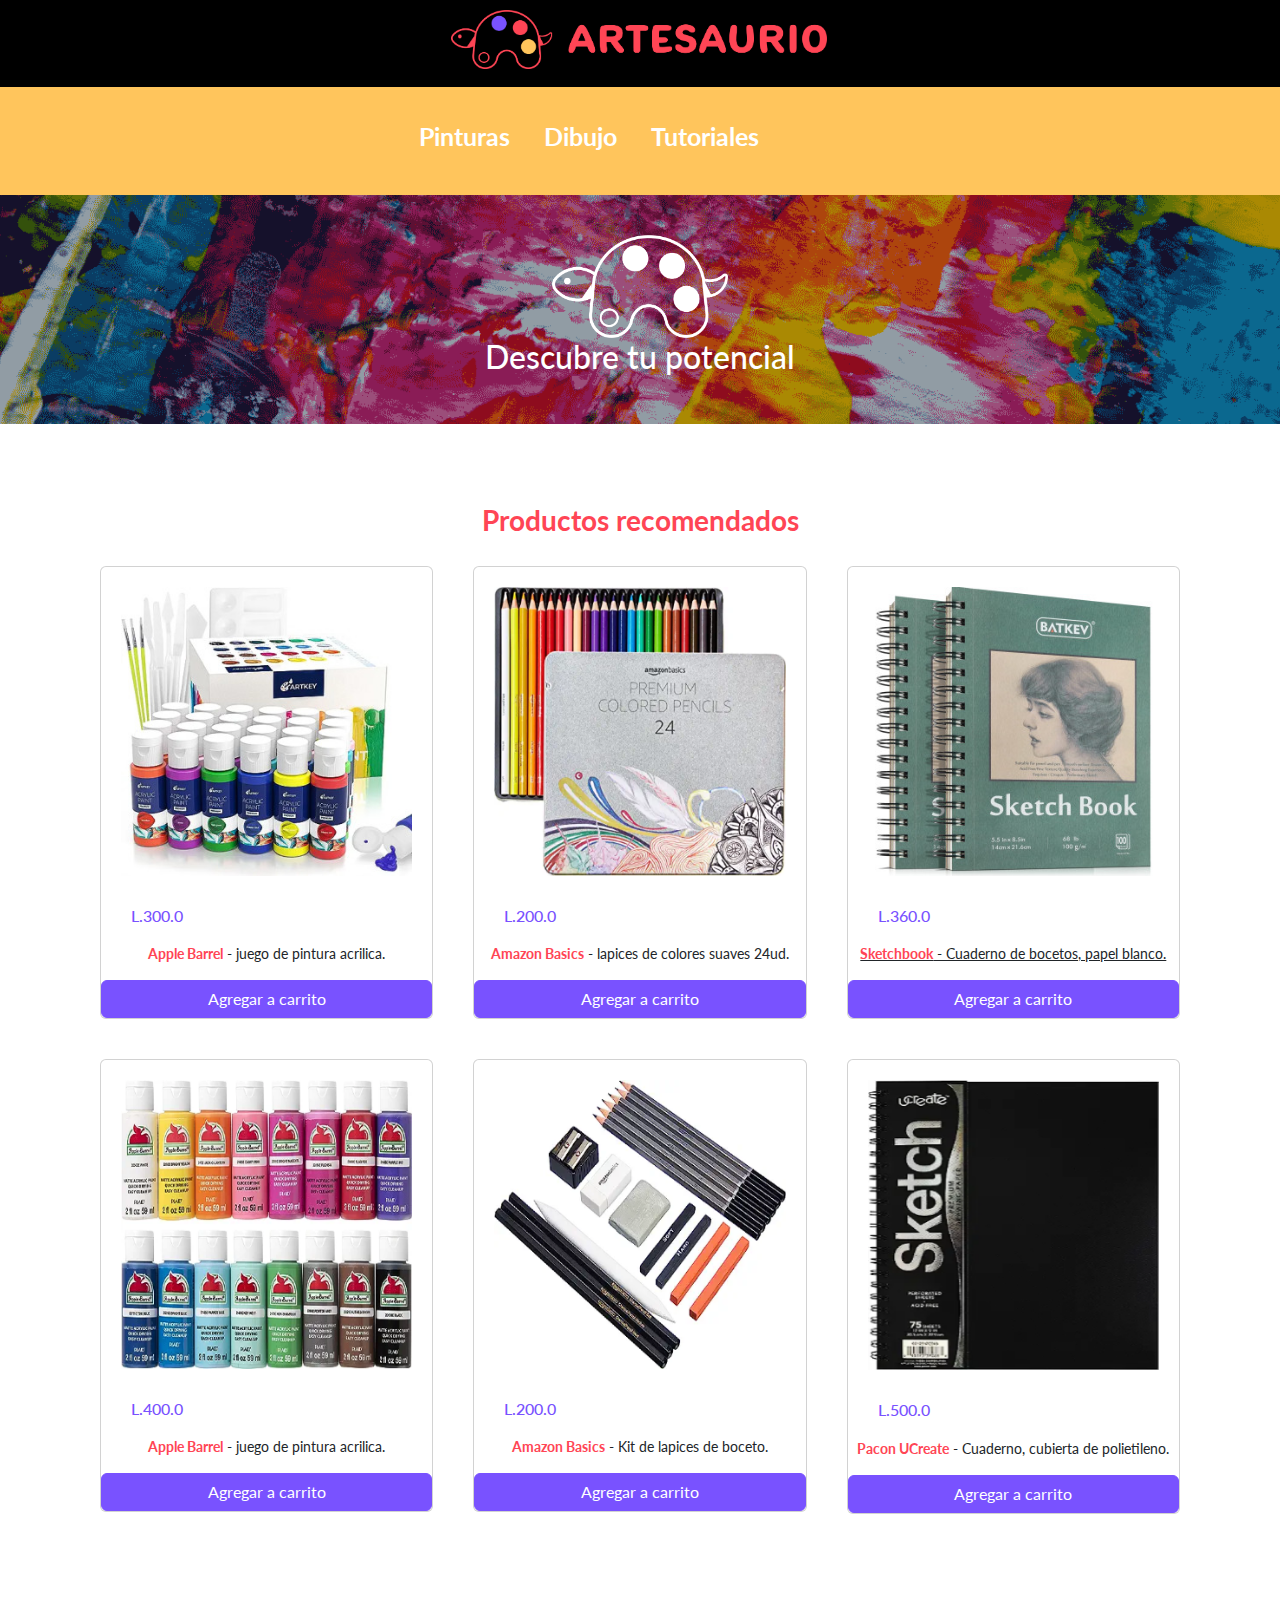
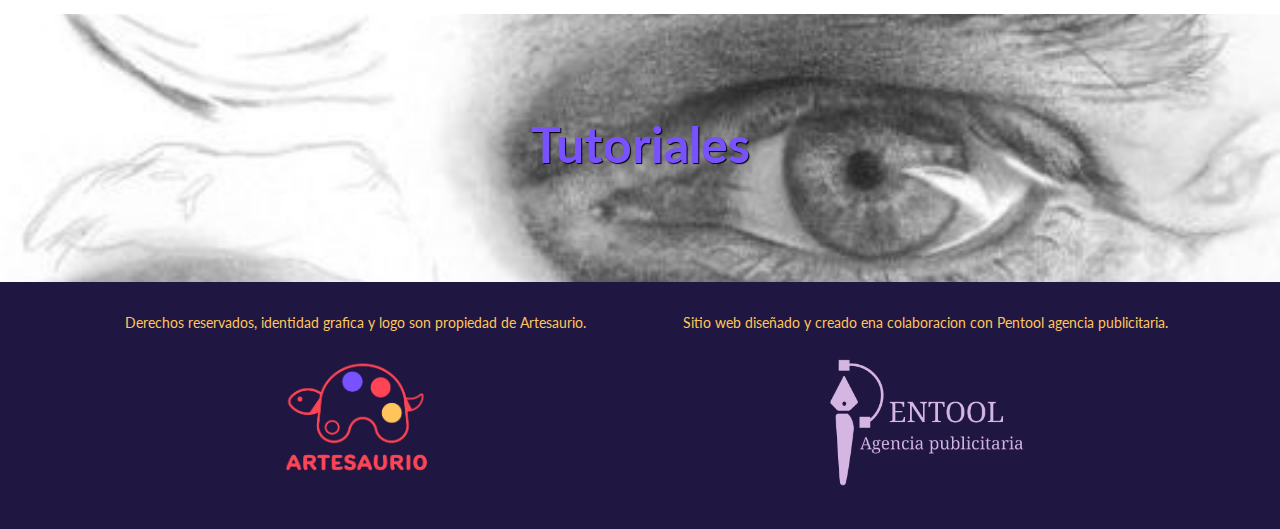
<file: index.html>
<!doctype html>
<html>
<head>
<link rel="preconnect" href="https://fonts.googleapis.com">
<link rel="preconnect" href="https://fonts.gstatic.com" crossorigin>
<meta charset="utf-8">
<link href="css/bootstrap.min.css" rel="stylesheet">
<link href="css/bootstrap-custom.css" rel="stylesheet">
<link rel="stylesheet" href="https://maxst.icons8.com/vue-static/landings/line-awesome/line-awesome/1.3.0/css/line-awesome.min.css">
<link href="css/style.css" rel="stylesheet">
<meta name="viewport" content="width=device-width, initial-scale=1.0">
<meta name="Keywords" content="Arte, materiales, dibujo, tutoriales, manualidades, pinceles, sketchbook, tradicional, productos, comprar, artesaurio, comercio, lapices, sketch,  boceto, pintura, pintor, aprender">
<meta name="Description" content="Artesaurio es una pagina web de comercio electronico enfocada en vender productos relacionados al arte tradicional y en su conjunto ayudar a las pesronas a aprender a utilizar dichos productos mediante tutoriales interactivos">
<title>Artesaurio-home</title>
</head>

<body>
    <header>
	
	 <img src="img/Recurso logo-header.png" width="30%" alt="artesaurio logo" class="mb-2">
</header>
		
<section id="nav-bar">
        <div class="container-fluid mt-2">
          <nav class="navbar navbar-expand-lg navbar-light bg-light">
          
			  
            <button class="navbar-toggler" type="button" data-bs-toggle="collapse"
data-bs-target="#navbar" aria-controls="navbar" aria-expanded="false"
aria-label="Toggle navigation">
            <span class="navbar-toggler-icon"></span>
            </button>
			  
			  
            <div class="collapse navbar-collapse" id="navbar">
              <ul class="navbar-nav ms-auto">
                <li class="nav-item active">
                  <a class="nav-link" href="pinturas.html"><p>Pinturas</p></a>
                </li>
                <li class="nav-item">
                  <a class="nav-link" href="dibujo.html"><p>Dibujo</p></a>
                </li>
                <li class="nav-item">
                  <a class="nav-link" href="tutoriales.html"><p>Tutoriales</p></a>
                </li>
				</ul>
				  
			 <ul class="navbar-nav ms-auto">
                  <li class="nav-item">
                  <a class="nav-link" href="iniciar-sesion.html"><i class="las la-user"></i></a>
                </li>
                <div class="searchbar">
	
	<div class="box">
	<input type="text" placeholder="Buscar...">
		<a href="#">
	<i class="las la-search"></i>
		</a>
	</div>
	</div>
                <li class="nav-item">
                  <span style="cursor:pointer" onclick="openNav()"><i class="las la-shopping-cart"></i></span>
                </li>
				 
				</ul>
            </div>
          </nav>
          </div>
</section>
   
<section id="cart">

	</section>

	<div id="myNav" class="overlay-compras">
		
  <a href="javascript:void(0)" class="closebtn" onclick="closeNav()">&times;</a>
  <div class="overlay-carrito">
		<div class="container">
	  <h2>Tu carrito</h2>	
	  <div class="comprasicon">
		  <i class="las la-shopping-bag"></i>
		</div>
		<h5>Carrito vacio, continúa comprando</h5>
	  </div>
		</div>
	</div>	

	
<section id="descubre-potencial">
      <div class="container-fluid">
		  <img src="img/Recurso logo-banner blanco.png" width="15%" alt="artesaurio blanco">
		  <h2> Descubre tu potencial </h2>
		</div>
	
	</section>
	
<section id="productos-recomendados">
		 <div class="container">
			
		        <h3> Productos recomendados </h3>
		   
			<div class="row">
				<article class="col-lg-4 col-sm-12 col-12">
                  <div class="card">
				    <img src="img/kit-pinturas-1.jpg" style="max-width: 100%; height: auto;" alt="pintura acrilica">
                    <h6>L.300.0</h6>
					  <p><b> Apple Barrel</b> - juego de pintura acrilica.</p>
					  <a href="productos.html" class="btn btn-warning">Agregar a carrito </a>
                  </div>
				</article>
				<article class="col-lg-4 col-sm-12 col-12">
                  <div class="card">
				    <img src="img/kit-colores.png" style="max-width: 100%; height: auto;" alt="lapices de colores suaves">
                    <h6>L.200.0</h6>
					  <p><b> Amazon Basics</b> - lapices de colores suaves 24ud.</p>
					  <a href="productos.html" class="btn btn-warning">Agregar a carrito </a>
                  </div>
				</article>
				<article class="col-lg-4 col-sm-12 col-12">
                  <div class="card">
					  <img src="img/sketchbook-1.jpg" style="max-width: 100%; height: auto;" alt="Cuaderno de bocetos, papel blanco.">
                    <h6>L.360.0</h6>
					 <a href="info-productos.html"> <p> <b>Sketchbook</b> - Cuaderno de bocetos, papel blanco.</p> </a>
					  <a href="productos.html" class="btn btn-warning">Agregar a carrito </a>
                  </div>
				</article>
			</div>
			
				<div class="row">
				<article class="col-lg-4 col-sm-12 col-12">
                  <div class="card">
					  <img src="img/kit-pinturas-2.png" style="max-width: 100%; height: auto;" alt="juego de pintura acrilica">
                    <h6>L.400.0</h6>
					  <p> <b>Apple Barrel</b> - juego de pintura acrilica.</p>
					  <a href="productos.html" class="btn btn-warning">Agregar a carrito </a>
                  </div>
				</article>
				<article class="col-lg-4 col-sm-12 col-12">
                  <div class="card">
					  <img src="img/kit-boceto.png" style="max-width: 100%; height: auto;" alt="Kit de lapices de boceto">
                    <h6>L.200.0</h6>
					  <p><b>Amazon Basics</b> - Kit de lapices de boceto.</p>
					  <a href="#" class="btn btn-warning">Agregar a carrito </a>
                  </div>
				</article>
				<article class="col-lg-4 col-sm-12 col-12">
                  <div class="card">
					  <img src="img/sketchbook-2.png" style="max-width: 100%; height: auto;" alt="Cuaderno de bocetos con cubierta de polietileno">
                    <h6>L.500.0</h6>
					  <p><b>Pacon UCreate</b> - Cuaderno, cubierta de polietileno.</p>
					  <a href="#" class="btn btn-warning">Agregar a carrito </a>
                  </div>
				</article>
			</div>
		</div>
	</section>
	
	<section id="tutoriales"> 
		<a href="tutoriales.html"> <h2>Tutoriales</h2></a>
	</section>
	
	<footer>
		<div class="container">
			<div class="row">
				<article class="col-lg-6 col-sm-6 col-12">
					<p> Derechos reservados, identidad grafica y logo son propiedad de Artesaurio.</p>
					<img src="img/artesaurio-footer.png" width="30%" alt="logo artesaurio">
				</article>
				<article class="col-lg-6 col-sm-6 col-12">
					<p> Sitio web diseñado y creado ena colaboracion con Pentool agencia publicitaria.</p>
					<img src="img/pentool-footer2.png" width="40%" alt="logo pentool">
				</article>
			
			</div>
		
		</div>
	</footer>
	
		<script src="js/jquery.min.js"></script>
	<script src="js/bootstrap.min.js"></script>
	
	<script>
function openNav() {
  document.getElementById("myNav").style.width = "25%";
}

function closeNav() {
  document.getElementById("myNav").style.width = "0%";
}
</script>

	
</body>
</html>
</file>
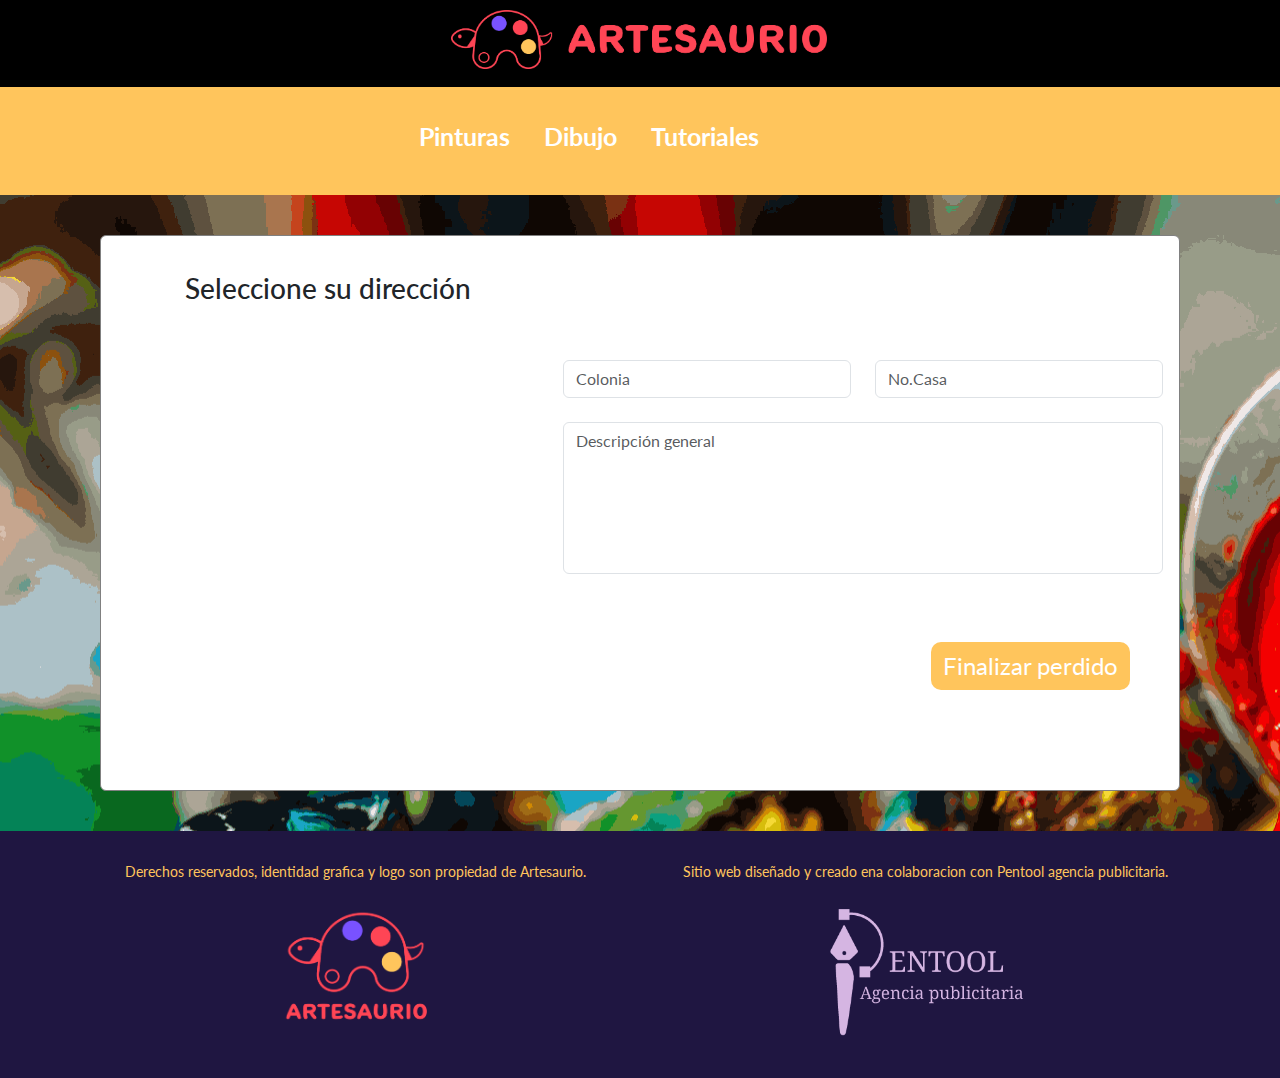
<file: contacto.html>
<!doctype html>
<html>
<head>
<link rel="preconnect" href="https://fonts.googleapis.com">
<link rel="preconnect" href="https://fonts.gstatic.com" crossorigin>
<meta charset="utf-8">
<link href="css/bootstrap.min.css" rel="stylesheet">
<link href="css/bootstrap-custom.css" rel="stylesheet">
<link rel="stylesheet" href="https://maxst.icons8.com/vue-static/landings/line-awesome/line-awesome/1.3.0/css/line-awesome.min.css">
<link href="css/style.css" rel="stylesheet">
<meta name="viewport" content="width=device-width, initial-scale=1.0">
<meta name="Keywords" content="Arte, materiales, dibujo, tutoriales, manualidades, pinceles, sketchbook, tradicional, productos, comprar, artesaurio, comercio, lapices, sketch,  boceto, pintura, pintor, aprender">
<meta name="Description" content="Artesaurio es una pagina web de comercio electronico enfocada en vender productos relacionados al arte tradicional y en su conjunto ayudar a las pesronas a aprender a utilizar dichos productos mediante tutoriales interactivos">
<title>contacto</title>
</head>

<body>
	<header>
	<section id="header-cuenta">
		<a href="index.html"><img src="img/Recurso logo-header.png" width="30%" alt="artesaurio logo" class="mb-2"></a>
		 </section>
</header>
		
<section id="nav-bar">
        <div class="container-fluid mt-2">
          <nav class="navbar navbar-expand-lg navbar-light bg-light">
          
			  
            <button class="navbar-toggler" type="button" data-bs-toggle="collapse"
data-bs-target="#navbar" aria-controls="navbar" aria-expanded="false"
aria-label="Toggle navigation">
            <span class="navbar-toggler-icon"></span>
            </button>
			  
			  
            <div class="collapse navbar-collapse" id="navbar">
              <ul class="navbar-nav ms-auto">
                <li class="nav-item active">
                  <a class="nav-link" href="pinturas.html"><p>Pinturas</p></a>
                </li>
                <li class="nav-item">
                  <a class="nav-link" href="dibujo.html"><p>Dibujo</p></a>
                </li>
                <li class="nav-item">
                  <a class="nav-link" href="tutoriales.html"><p>Tutoriales</p></a>
                </li>
				</ul>
				  
			 <ul class="navbar-nav ms-auto">
                  <li class="nav-item">
                  <a class="nav-link" href="iniciar-sesion.html"><i class="las la-user"></i></a>
                </li>
               <div class="searchbar">
	
	<div class="box">
	<input type="text" placeholder="Buscar...">
		<a href="#">
	<i class="las la-search"></i>
		</a>
	</div>
	</div>
                <li class="nav-item">
                    <span style="cursor:pointer" onclick="openNav()"><i class="las la-shopping-cart"></i></span>
                </li>
				 
				</ul>
            </div>
          </nav>
          </div>
</section>
	<section id="cart">

	</section>

	
	
	<section id="contacto">
		<div class="card">
			<div class="card-body">
			<div class="row">
				<article class="col-lg-5 col-sm-12 col-12 img">
					<h3> Seleccione su dirección </h3>
					<p><iframe src="https://www.google.com/maps/embed?pb=!1m18!1m12!1m3!1d3870.4922132745883!2d-87.1766994269426!3d14.048086886375392!2m3!1f0!2f0!3f0!3m2!1i1024!2i768!4f13.1!3m3!1m2!1s0x8f6fbcfacdb96c17%3A0x94999a679eabaa4f!2sUniversidad%20Tecnol%C3%B3gica%20Centroamericana%20UNITEC!5e0!3m2!1sen!2shn!4v1694663270634!5m2!1sen!2shn" width="400" height="400" style="border:0;" allowfullscreen="" loading="lazy" referrerpolicy="no-referrer-when-downgrade"></iframe></p>
				</article>
				
				<article class="col-lg-7 col-sm-12 col-12 inputs">
					
				
					<div class="row">
			         <article class="col-lg-6 col-sm-12 col-12 inputs">
					<br><br><br><br>
					<input type="text" name="colonia" class="form-control mt-4" required placeholder="Colonia">
						</article>
					 <article class="col-lg-6 col-sm-12 col-12 inputs">
						 <br><br><br><br>
				     <input type="text" name="no-casa" class="form-control mt-4" required placeholder="No.Casa">
						</article>
						</div>
					
					<div class="descripcion">
					<input type="text" name="descripcion" class="form-control mt-4" required placeholder="Descripción general">
				</div>
					<div style="text-align: center" class="mt-5">
					
					<a href="finalizar-pedido.html" class="btn btn-primary"> Finalizar perdido </a>
					</div>
						 
					
					
							
				</article>
			</div>
		</div>
		</div>
	</section>
	
	<footer>
		<div class="container">
			<div class="row">
				<article class="col-lg-6 col-sm-6 col-12">
					<p> Derechos reservados, identidad grafica y logo son propiedad de Artesaurio.</p>
					<img src="img/artesaurio-footer.png" width="30%" alt="logo artesaurio">
				</article>
				<article class="col-lg-6 col-sm-6 col-12">
					<p> Sitio web diseñado y creado ena colaboracion con Pentool agencia publicitaria.</p>
					<img src="img/pentool-footer2.png" width="40%" alt="logo pentool">
				</article>
			
			</div>
		
		</div>
	</footer>



		<script src="js/jquery.min.js"></script>
	<script src="js/bootstrap.min.js"></script>
</body>
</html>
</file>
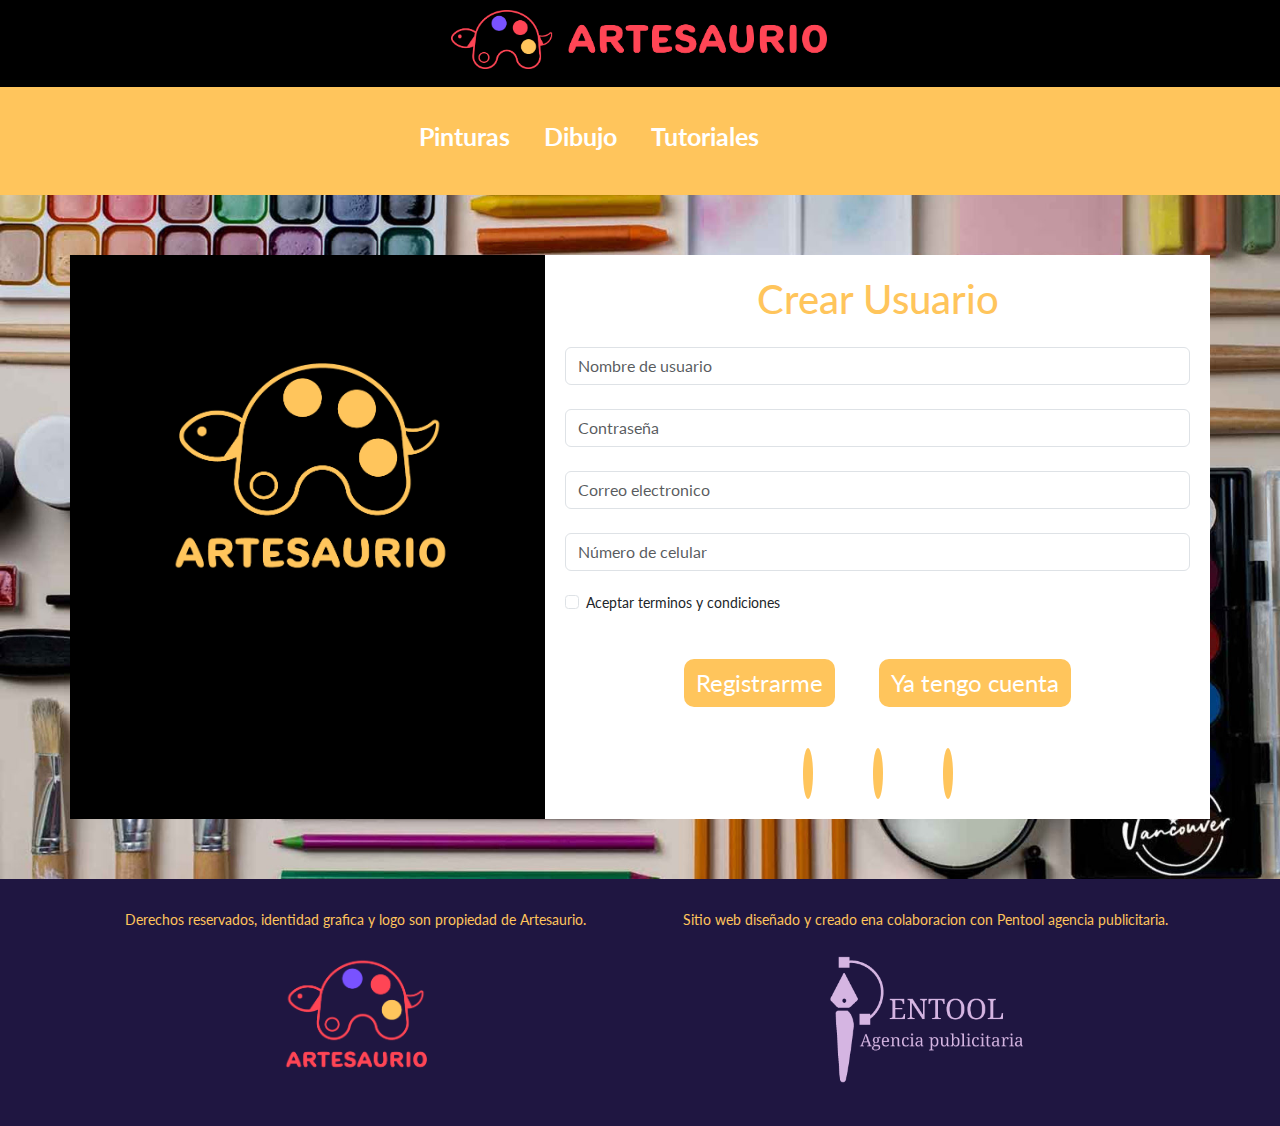
<file: crear-cuenta.html>
<!doctype html>
<html>
<head>
<link rel="preconnect" href="https://fonts.googleapis.com">
<link rel="preconnect" href="https://fonts.gstatic.com" crossorigin>
<meta charset="utf-8">
<link href="css/bootstrap.min.css" rel="stylesheet">
<link href="css/bootstrap-custom.css" rel="stylesheet">
<link rel="stylesheet" href="https://maxst.icons8.com/vue-static/landings/line-awesome/line-awesome/1.3.0/css/line-awesome.min.css">
<link href="css/style.css" rel="stylesheet">
<meta name="viewport" content="width=device-width, initial-scale=1.0">
<meta name="Keywords" content="Arte, materiales, dibujo, tutoriales, manualidades, pinceles, sketchbook, tradicional, productos, comprar, artesaurio, comercio, lapices, sketch,  boceto, pintura, pintor, aprender">
<meta name="Description" content="Artesaurio es una pagina web de comercio electronico enfocada en vender productos relacionados al arte tradicional y en su conjunto ayudar a las pesronas a aprender a utilizar dichos productos mediante tutoriales interactivos">
<title>Crear-cuenta</title>
</head>

<body>
	
	<header>
	<section id="header-cuenta">
		<a href="index.html"><img src="img/Recurso logo-header.png" width="30%" alt="artesaurio logo" class="mb-2"></a>
		 </section>
</header>
		
<section id="nav-bar">
        <div class="container-fluid mt-2">
          <nav class="navbar navbar-expand-lg navbar-light bg-light">
          
			  
            <button class="navbar-toggler" type="button" data-bs-toggle="collapse"
data-bs-target="#navbar" aria-controls="navbar" aria-expanded="false"
aria-label="Toggle navigation">
            <span class="navbar-toggler-icon"></span>
            </button>
			  
			  
            <div class="collapse navbar-collapse" id="navbar">
              <ul class="navbar-nav ms-auto">
                <li class="nav-item active">
                  <a class="nav-link" href="pinturas.html"><p>Pinturas</p></a>
                </li>
                <li class="nav-item">
                  <a class="nav-link" href="dibujo.html"><p>Dibujo</p></a>
                </li>
                <li class="nav-item">
                  <a class="nav-link" href="tutoriales.html"><p>Tutoriales</p></a>
                </li>
				</ul>
				  
			 <ul class="navbar-nav ms-auto">
                  <li class="nav-item">
                  <a class="nav-link" href="iniciar-sesion.html"><i class="las la-user"></i></a>
                </li>
                <div class="searchbar">
	
	<div class="box">
	<input type="text" placeholder="Buscar...">
		<a href="#">
	<i class="las la-search"></i>
		</a>
	</div>
	</div>
                <li class="nav-item">
                   <span style="cursor:pointer" onclick="openNav()"><i class="las la-shopping-cart"></i></span>
                </li>
				 
				</ul>
            </div>
          </nav>
          </div>
</section>
	<section id="cart">

	</section>

	<div id="myNav" class="overlay-compras">
		
  <a href="javascript:void(0)" class="closebtn" onclick="closeNav()">&times;</a>
  <div class="overlay-carrito">
		<div class="container">
	  <h2>Tu carrito</h2>	
	  <div class="comprasicon">
		  <i class="las la-shopping-bag"></i>
		</div>
		<h5>Carrito vacio, continúa comprando</h5>
	  </div>
		</div>
	</div>	
	
	<section id="cuenta">
		<div class="container">
			<div class="row">
				<article class="col-lg-5 col-sm-12 col-12 img">
					<img src="img/artesaurio-login.png" alt="logo de artesaurio" width="100%">
				</article>
				<article class="col-lg-7 col-sm-12 col-12 inputs">
					<h1> Crear Usuario </h1>
					<input type="text" name="nombre-usuario" class="form-control mt-4" required placeholder="Nombre de usuario">
					<input type="password" name="contraseña" class="form-control mt-4" required placeholder="Contraseña">
					<input type="email" name="correo" class="form-control mt-4" required placeholder="Correo electronico"> 
					<input type="number" name="numero" class="form-control mt-4" required placeholder="Número de celular"> 
					<br><div class="form-group">
                    <div class="form-check">
                   <input class="form-check-input" type="checkbox" value="" id="invalidCheck" required>
                   <label class="form-check-label" for="invalidCheck">
					   
                     Aceptar terminos y condiciones
                     </label>
                    <div class="invalid-feedback">
                    You must agree before submitting.
                    </div>
                    </div>
					</div>
					<br>
					<div style="text-align: center">
					<a href="index.html" class="btn btn-primary"> Registrarme </a>
					<a href="iniciar-sesion.html" class="btn btn-primary"> Ya tengo cuenta </a>
					</div>
						
					<br>
					<div style="text-align: center">
						<i class="lab la-google"></i>
						<i class="lab la-facebook"></i>
						<i class="lab la-instagram"></i>
					</div>
						</article>	
				
			</div>
		</div>
	</section>
	
	<footer>
		<div class="container">
			<div class="row">
				<article class="col-lg-6 col-sm-6 col-12">
					<p> Derechos reservados, identidad grafica y logo son propiedad de Artesaurio.</p>
					<img src="img/artesaurio-footer.png" width="30%" alt="logo artesaurio">
				</article>
				<article class="col-lg-6 col-sm-6 col-12">
					<p> Sitio web diseñado y creado ena colaboracion con Pentool agencia publicitaria.</p>
					<img src="img/pentool-footer2.png" width="40%" alt="logo pentool">
				</article>
			
			</div>
		
		</div>
	</footer>
	<script>
function openNav() {
  document.getElementById("myNav").style.width = "25%";
}

function closeNav() {
  document.getElementById("myNav").style.width = "0%";
}
</script>
		<script src="js/jquery.min.js"></script>
	<script src="js/bootstrap.min.js"></script>
</body>
</html>
</file>
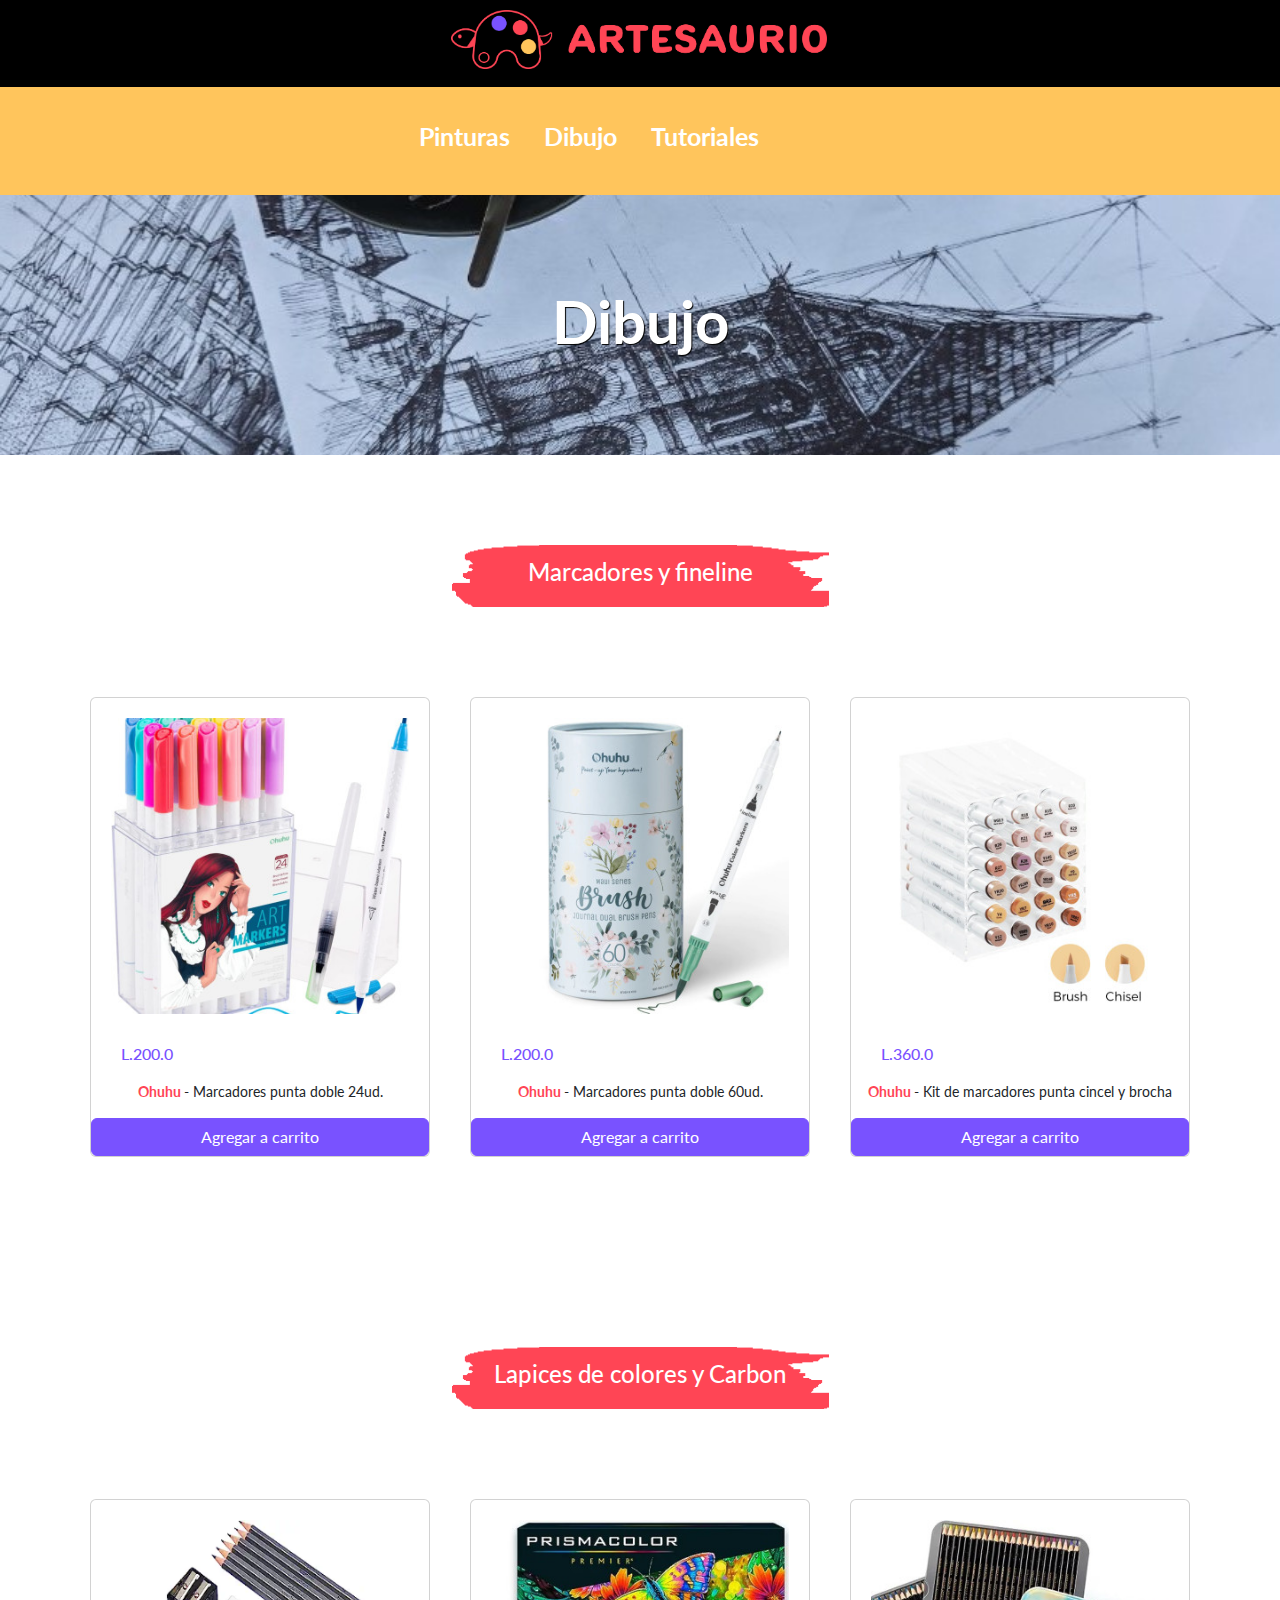
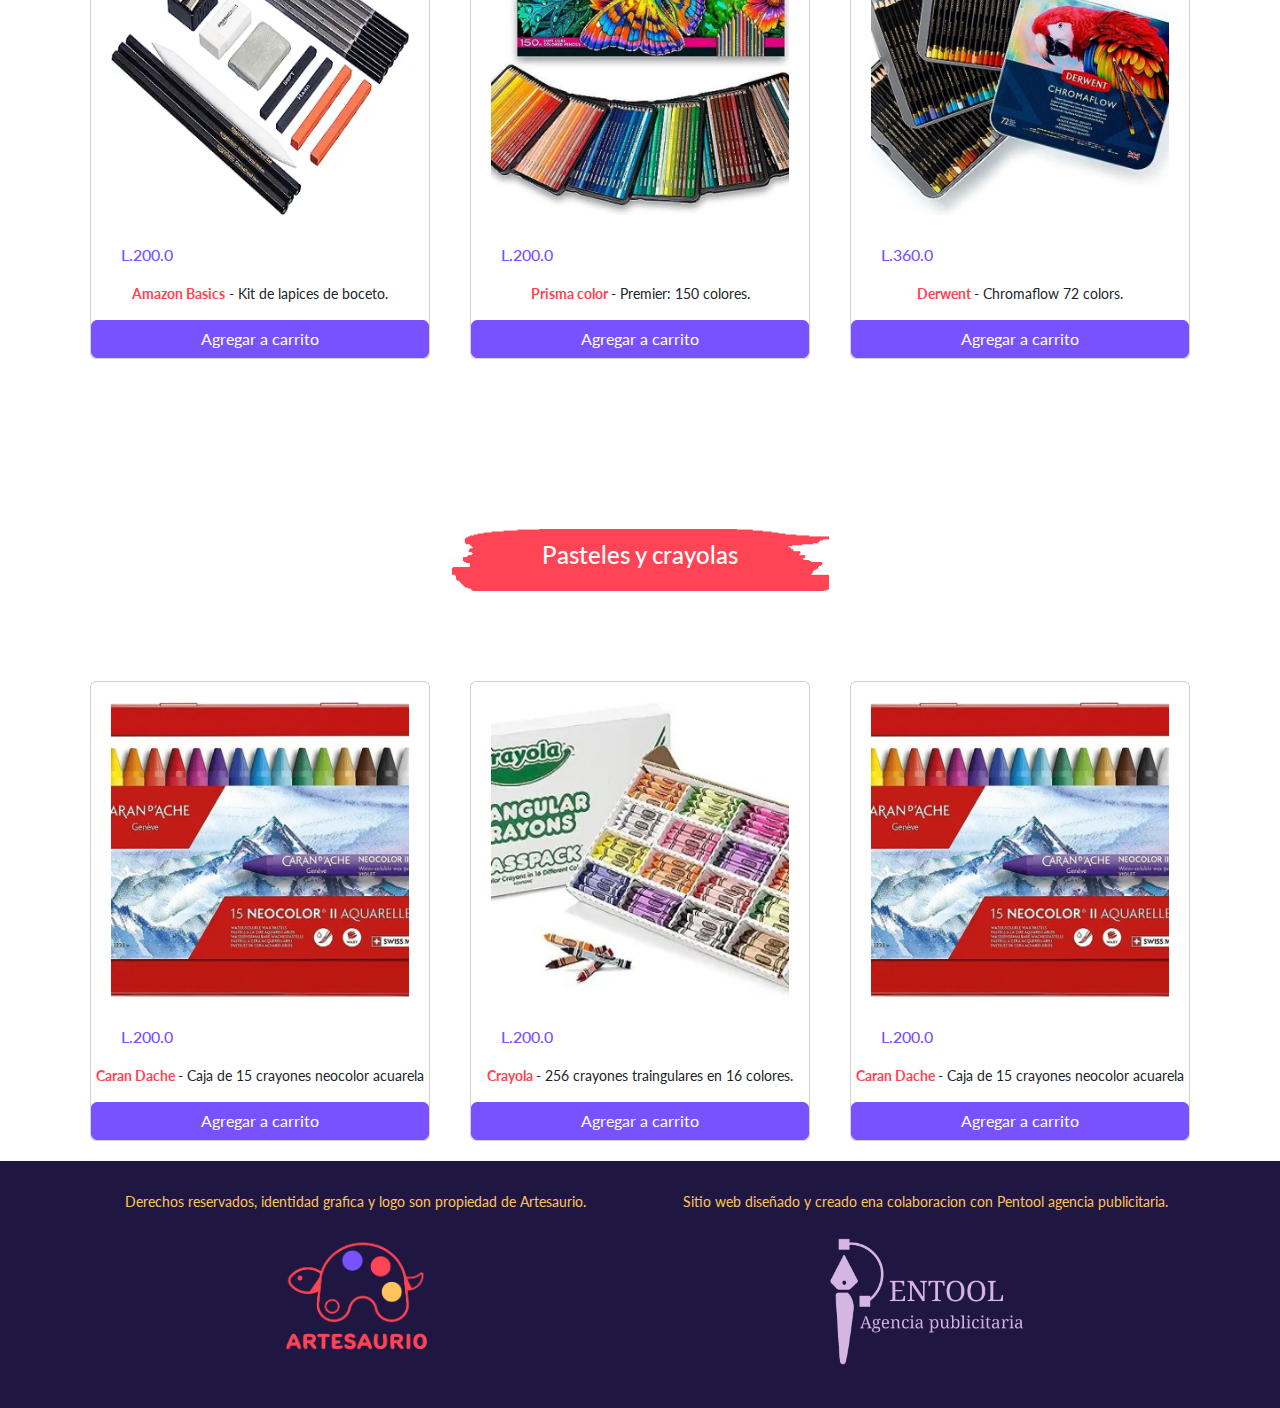
<file: dibujo.html>
<!doctype html>
<html>
<head>
<link rel="preconnect" href="https://fonts.googleapis.com">
<link rel="preconnect" href="https://fonts.gstatic.com" crossorigin>
<meta charset="utf-8">
<link href="css/bootstrap.min.css" rel="stylesheet">
<link href="css/bootstrap-custom.css" rel="stylesheet">
<link rel="stylesheet" href="https://maxst.icons8.com/vue-static/landings/line-awesome/line-awesome/1.3.0/css/line-awesome.min.css">
<link href="css/style.css" rel="stylesheet">
<meta name="viewport" content="width=device-width, initial-scale=1.0">
<meta name="Keywords" content="Arte, materiales, dibujo, tutoriales, manualidades, pinceles, sketchbook, tradicional, productos, comprar, artesaurio, comercio, lapices, sketch,  boceto, pintura, pintor, aprender">
<meta name="Description" content="Artesaurio es una pagina web de comercio electronico enfocada en vender productos relacionados al arte tradicional y en su conjunto ayudar a las pesronas a aprender a utilizar dichos productos mediante tutoriales interactivos">
<title>Dibujo</title>
</head>
<body>  
	<header>
	<section id="header-pinturas">
		<a href="index.html"><img src="img/Recurso logo-header.png" width="30%" alt="artesaurio logo" class="mb-2"></a>
		 </section>
	 
</header>
		
<section id="nav-bar">
        <div class="container-fluid mt-2">
          <nav class="navbar navbar-expand-lg navbar-light bg-light">
          
			  
            <button class="navbar-toggler" type="button" data-bs-toggle="collapse"
data-bs-target="#navbar" aria-controls="navbar" aria-expanded="false"
aria-label="Toggle navigation">
            <span class="navbar-toggler-icon"></span>
            </button>
			  
			  
            <div class="collapse navbar-collapse" id="navbar">
              <ul class="navbar-nav ms-auto">
                <li class="nav-item active">
                  <a class="nav-link" href="pinturas.html"><p>Pinturas</p></a>
                </li>
                <li class="nav-item">
                  <a class="nav-link" href="dibujo.html"><p>Dibujo</p></a>
                </li>
                <li class="nav-item">
                  <a class="nav-link" href="tutoriales.html"><p>Tutoriales</p></a>
                </li>
				</ul>
				  
			 <ul class="navbar-nav ms-auto">
                  <li class="nav-item">
                  <a class="nav-link" href="iniciar-sesion.html"><i class="las la-user"></i></a>
                </li>
                <div class="searchbar">
	
	<div class="box">
	<input type="text" placeholder="Buscar...">
		<a href="#">
	<i class="las la-search"></i>
		</a>
	</div>
	</div>
                <li class="nav-item">
                    <span style="cursor:pointer" onclick="openNav()"><i class="las la-shopping-cart"></i></span>
                </li>
				 
				</ul>
            </div>
          </nav>
          </div>
</section>	
	<section id="cart">

	</section>

	<div id="myNav" class="overlay-compras">
		
  <a href="javascript:void(0)" class="closebtn" onclick="closeNav()">&times;</a>
  <div class="overlay-carrito">
		<div class="container">
	  <h2>Tu carrito</h2>	
	  <div class="comprasicon">
		  <i class="las la-shopping-bag"></i>
		</div>
		<h5>Carrito vacio, continúa comprando</h5>
	  </div>
		</div>
	</div>	
	
   <section id="herodibujo-pin">
	   <div class="container-fluid">
		   <h3>Dibujo</h3>
	   </div>
	</section>
	 <section id="herramientas">
		 <div class="overlay">
			 <h4> Marcadores y fineline</h4>
		 </div>
	</section>
	<section id="productos-herramientas">
		<div class="container">
			<div class="row">
				<article class="col-lg-4 col-sm-12 col-12">
                  <div class="card">
				    <img src="img/marcador-doble-ohuhu-2.jpg" style="max-width: 100%; height: auto;" alt="marcadores">
                    <h6>L.200.0</h6>
					  <p><b> Ohuhu </b> - Marcadores punta doble 24ud. </p>
					  <a href="productos.html" class="btn btn-warning">Agregar a carrito </a>
                  </div>
				</article>
				<article class="col-lg-4 col-sm-12 col-12">
                  <div class="card">
				    <img src="img/marcador-doble-ohuhu.jpg" style="max-width: 100%; height: auto;" alt="marcadores">
                    <h6>L.200.0</h6>
					  <p><b> Ohuhu </b> - Marcadores punta doble 60ud. </p>
					  <a href="#" class="btn btn-warning">Agregar a carrito </a>
                  </div>
				</article>
				<article class="col-lg-4 col-sm-12 col-12">
                  <div class="card">
					  <img src="img/marcadores-ohuhu.jpg" style="max-width: 100%;" alt="marcadores">
                    <h6>L.360.0</h6>
					  <p> <b> Ohuhu </b> - Kit de marcadores punta cincel y brocha </p>
					  <a href="#" class="btn btn-warning">Agregar a carrito </a>
                  </div>
				</article>
			</div>
		</div>
		</section>
	
	 <section id="acuarelas">
		 <div class="overlay">
			 <h4>Lapices de colores y Carbon</h4>
		 </div>
	</section>
	<section id="productos-acuarelas">
		<div class="container">
			<div class="row">
					<article class="col-lg-4 col-sm-12 col-12">
                  <div class="card">
					  <img src="img/kit-boceto.png" style="max-width: 100%; height: auto;" alt="Kit de lapices de boceto">
                    <h6>L.200.0</h6>
					  <p><b>Amazon Basics</b> - Kit de lapices de boceto.</p>
					  <a href="productos.html" class="btn btn-warning">Agregar a carrito </a>
                  </div>
				</article>
				<article class="col-lg-4 col-sm-12 col-12">
                  <div class="card">
				    <img src="img/prismacolor-150.jpg" style="max-width: 100%; height: auto;" alt="colores">
                    <h6>L.200.0</h6>
					  <p><b> Prisma color </b> - Premier: 150 colores. </p>
					  <a href="#" class="btn btn-warning">Agregar a carrito </a>
                  </div>
				</article>
				<article class="col-lg-4 col-sm-12 col-12">
                  <div class="card">
					  <img src="img/colores-chromaflow.jpg" style="max-width: 100%; height: auto;" alt="colores">
                    <h6>L.360.0</h6>
					  <p> <b> Derwent </b> - Chromaflow 72 colors. </p>
					  <a href="#" class="btn btn-warning">Agregar a carrito </a>
                  </div>
				</article>
			</div>
		</div>
		</section>
	 <section id="oleo">
		 <div class="overlay">
			 <h4>Pasteles y crayolas</h4>
		 </div>
	</section>
	<section id="productos-oleo">
		<div class="container">
			<div class="row">
				<article class="col-lg-4 col-sm-12 col-12">
                  <div class="card">
				    <img src="img/caryones-acuarela.jpg" style="max-width: 100%; height: auto;" alt="caja de crayones">
                    <h6>L.200.0</h6>
					  <p><b> Caran Dache </b> - Caja de 15 crayones neocolor acuarela</p>
					  <a href="productos.html" class="btn btn-warning">Agregar a carrito </a>
                  </div>
				</article>
				<article class="col-lg-4 col-sm-12 col-12">
                  <div class="card">
				    <img src="img/caryones-triangular.jpg" style="max-width: 100%; height: auto;" alt="colores">
                    <h6>L.200.0</h6>
					  <p><b> Crayola </b> - 256 crayones traingulares en 16 colores. </p>
					  <a href="#" class="btn btn-warning">Agregar a carrito </a>
                  </div>
				</article>
				<article class="col-lg-4 col-sm-12 col-12">
                  <div class="card">
				    <img src="img/caryones-acuarela.jpg" style="max-width: 100%; height: auto;" alt="caja de crayones">
                    <h6>L.200.0</h6>
					  <p><b> Caran Dache </b> - Caja de 15 crayones neocolor acuarela</p>
					  <a href="#" class="btn btn-warning">Agregar a carrito </a>
                  </div>
				</article>
			</div>
		</div>
		</section>

<footer>
		<div class="container">
			<div class="row">
				<article class="col-lg-6 col-sm-6 col-12">
					<p> Derechos reservados, identidad grafica y logo son propiedad de Artesaurio.</p>
					<img src="img/artesaurio-footer.png" width="30%" alt="logo artesaurio">
				</article>
				<article class="col-lg-6 col-sm-6 col-12">
					<p> Sitio web diseñado y creado ena colaboracion con Pentool agencia publicitaria.</p>
					<img src="img/pentool-footer2.png" width="40%" alt="logo pentool">
				</article>
			
			</div>
		
		</div>
	</footer>
	<script>
function openNav() {
  document.getElementById("myNav").style.width = "25%";
}

function closeNav() {
  document.getElementById("myNav").style.width = "0%";
}
</script>
		<script src="js/jquery.min.js"></script>
	<script src="js/bootstrap.min.js"></script>
	
</body>
</html>
</file>
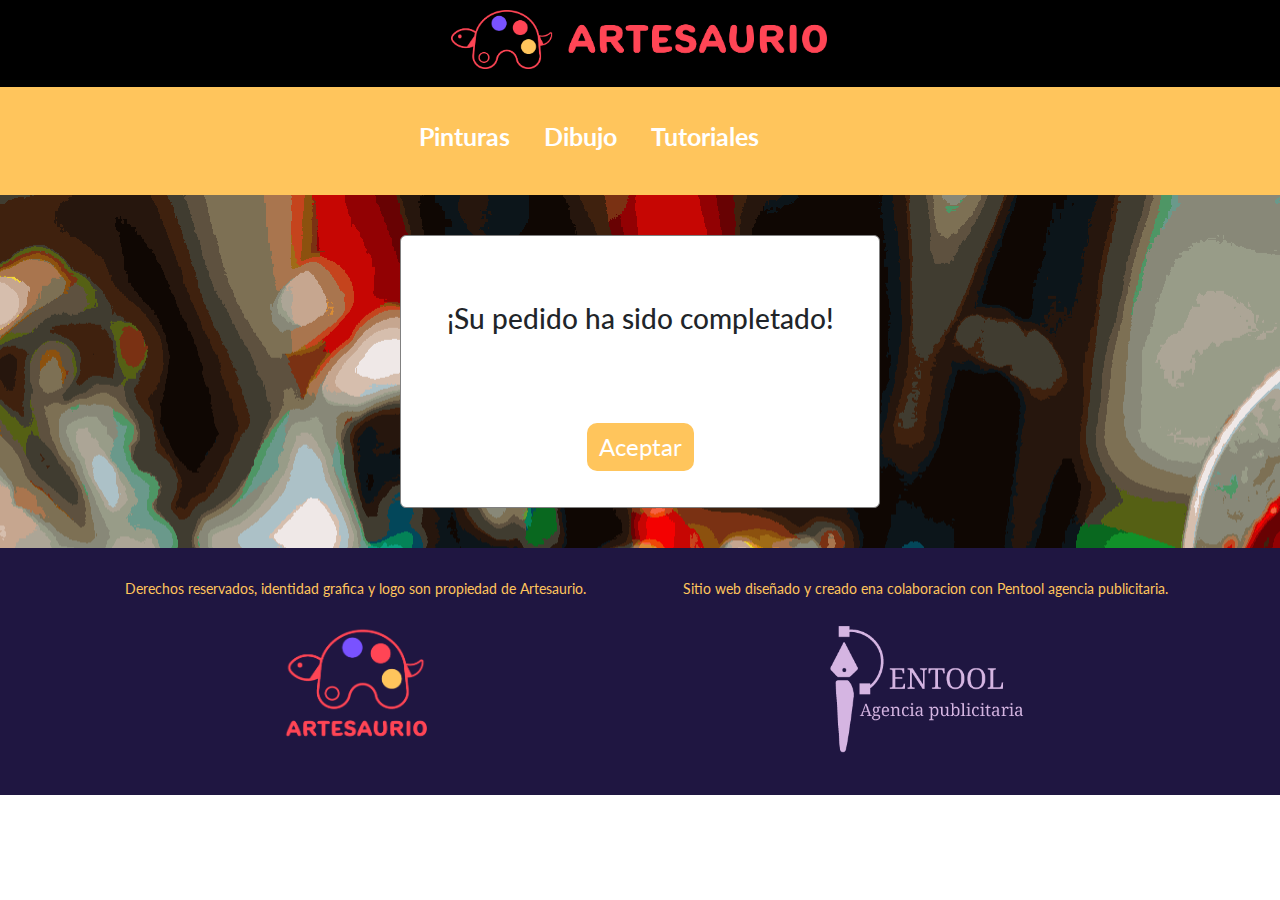
<file: finalizar-pedido.html>
<!doctype html>
<html>
<head>
<link rel="preconnect" href="https://fonts.googleapis.com">
<link rel="preconnect" href="https://fonts.gstatic.com" crossorigin>
<meta charset="utf-8">
<link href="css/bootstrap.min.css" rel="stylesheet">
<link href="css/bootstrap-custom.css" rel="stylesheet">
<link rel="stylesheet" href="https://maxst.icons8.com/vue-static/landings/line-awesome/line-awesome/1.3.0/css/line-awesome.min.css">
<link href="css/style.css" rel="stylesheet">
<meta name="viewport" content="width=device-width, initial-scale=1.0">
<meta name="Keywords" content="Arte, materiales, dibujo, tutoriales, manualidades, pinceles, sketchbook, tradicional, productos, comprar, artesaurio, comercio, lapices, sketch,  boceto, pintura, pintor, aprender">
<meta name="Description" content="Artesaurio es una pagina web de comercio electronico enfocada en vender productos relacionados al arte tradicional y en su conjunto ayudar a las pesronas a aprender a utilizar dichos productos mediante tutoriales interactivos">
<title>finalizar-pedido</title>
</head>

<body>
	<header>
	<section id="header-cuenta">
		<a href="index.html"><img src="img/Recurso logo-header.png" width="30%" alt="artesaurio logo" class="mb-2"></a>
		 </section>
</header>
	
<section id="nav-bar">
        <div class="container-fluid mt-2">
          <nav class="navbar navbar-expand-lg navbar-light bg-light">
          
			  
            <button class="navbar-toggler" type="button" data-bs-toggle="collapse"
data-bs-target="#navbar" aria-controls="navbar" aria-expanded="false"
aria-label="Toggle navigation">
            <span class="navbar-toggler-icon"></span>
            </button>
			  
			  
            <div class="collapse navbar-collapse" id="navbar">
              <ul class="navbar-nav ms-auto">
                <li class="nav-item active">
                  <a class="nav-link" href="pinturas.html"><p>Pinturas</p></a>
                </li>
                <li class="nav-item">
                  <a class="nav-link" href="dibujo.html"><p>Dibujo</p></a>
                </li>
                <li class="nav-item">
                  <a class="nav-link" href="tutoriales.html"><p>Tutoriales</p></a>
                </li>
				</ul>
				  
			 <ul class="navbar-nav ms-auto">
                  <li class="nav-item">
                  <a class="nav-link" href="iniciar-sesion.html"><i class="las la-user"></i></a>
                </li>
                <div class="searchbar">
	
	<div class="box">
	<input type="text" placeholder="Buscar...">
		<a href="#">
	<i class="las la-search"></i>
		</a>
	</div>
	</div>
                <li class="nav-item">
                 <span style="cursor:pointer" onclick="openNav()"><i class="las la-shopping-cart"></i></span>
                </li>
				 
				</ul>
            </div>
          </nav>
          </div>
</section>
	
	<section id="completo">
		<div class="card">
			<div class="card-body">
			
					<h3>¡Su pedido ha sido completado!</h3>
				
					
			        
					<div style="text-align: center" class="mt-5">
					
					<a href="index.html" class="btn btn-primary"> Aceptar </a>
					</div>
						 
					
					
							
				</article>
			</div>
		</div>
	</section>
	
	<footer>
		<div class="container">
			<div class="row">
				<article class="col-lg-6 col-sm-6 col-12">
					<p> Derechos reservados, identidad grafica y logo son propiedad de Artesaurio.</p>
					<img src="img/artesaurio-footer.png" width="30%" alt="logo artesaurio">
				</article>
				<article class="col-lg-6 col-sm-6 col-12">
					<p> Sitio web diseñado y creado ena colaboracion con Pentool agencia publicitaria.</p>
					<img src="img/pentool-footer2.png" width="40%" alt="logo pentool">
				</article>
			
			</div>
		
		</div>
	</footer>


		<script src="js/jquery.min.js"></script>
	<script src="js/bootstrap.min.js"></script>
</body>
</html>
</file>
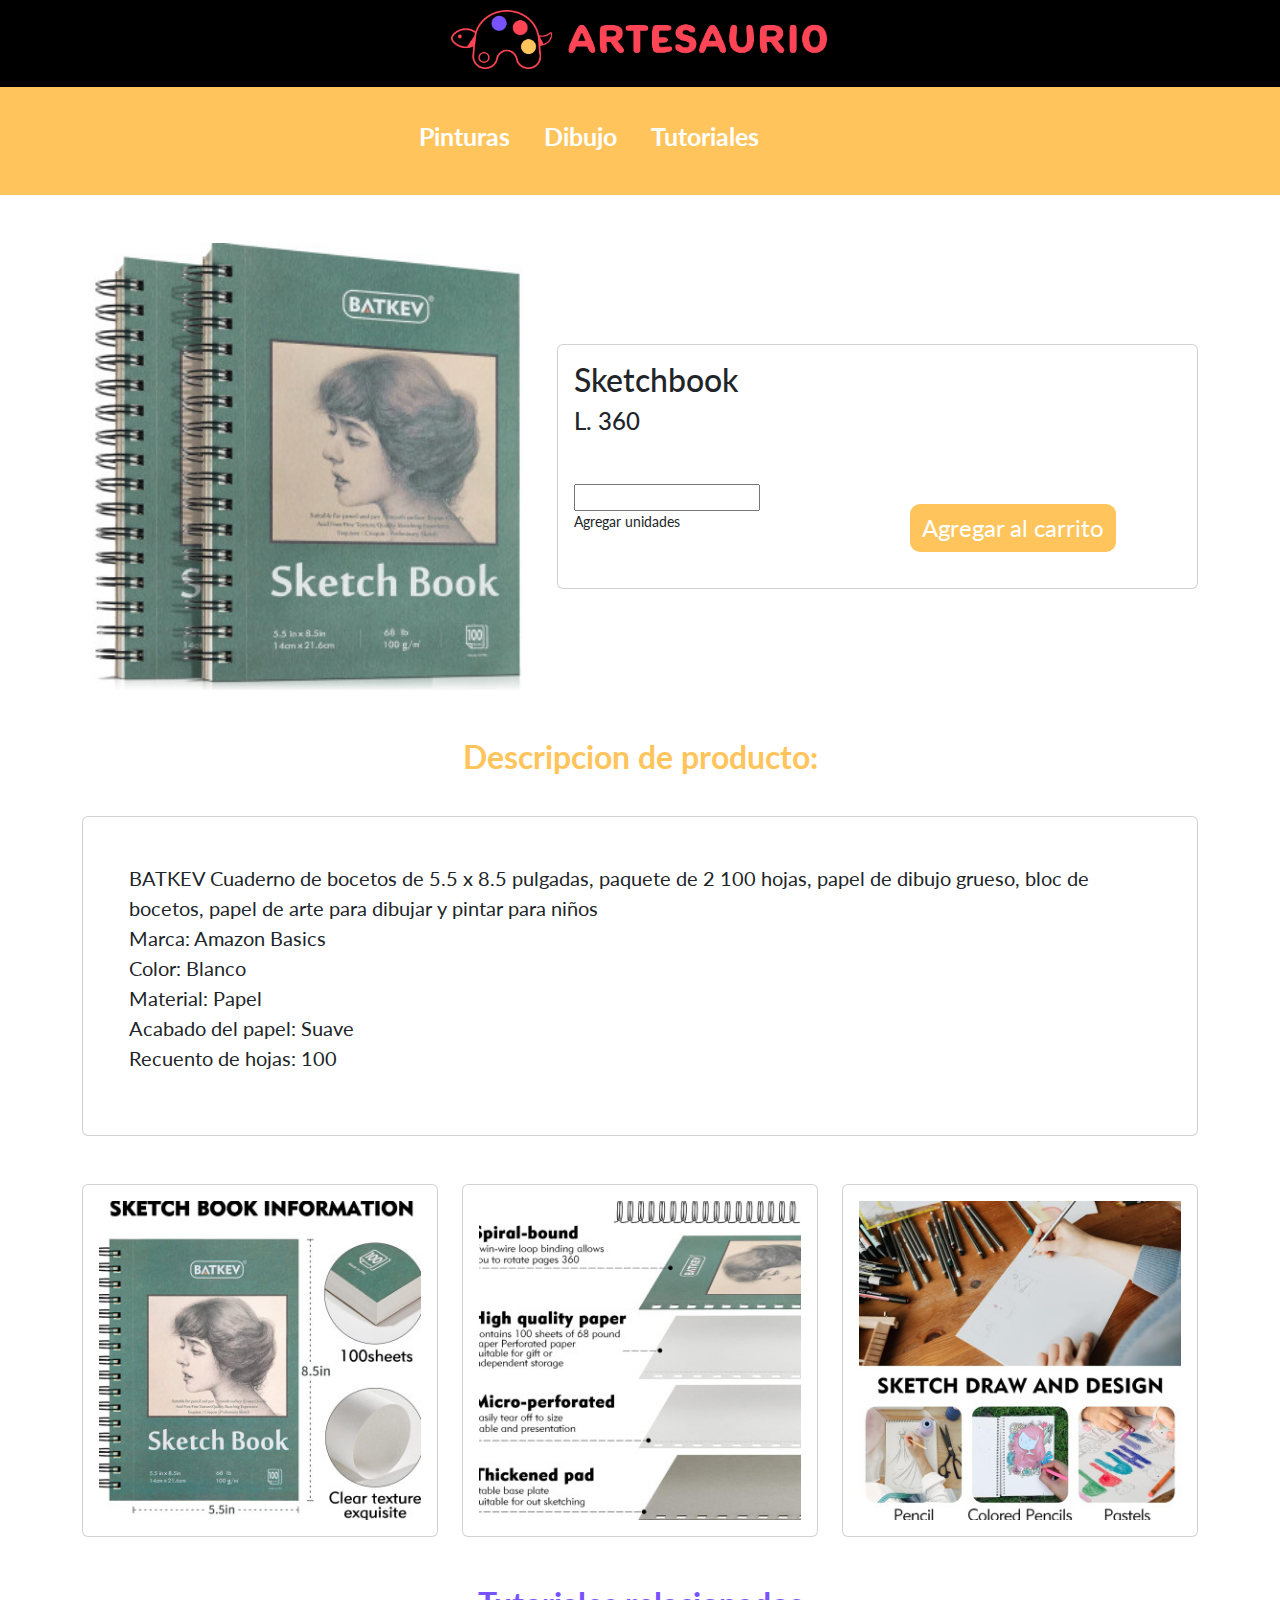
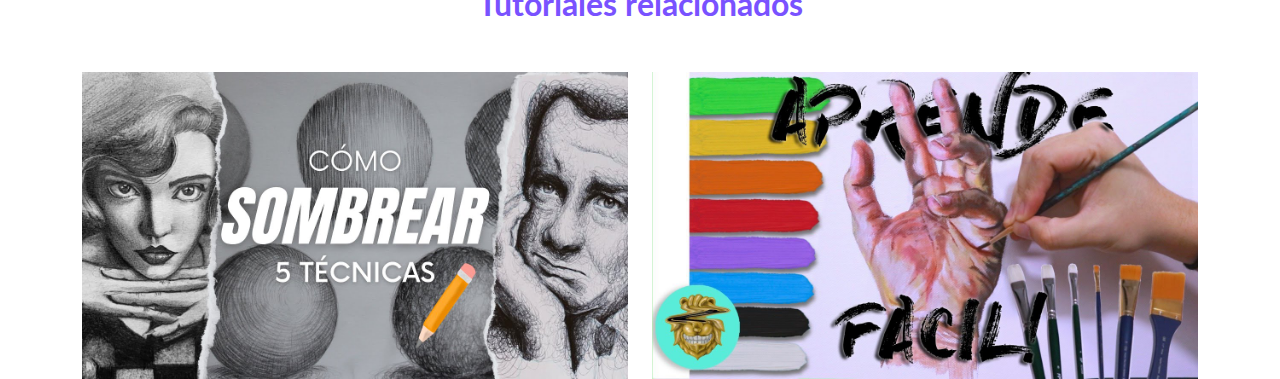
<file: info-productos.html>
<!doctype html>
<html>
<head>
<link rel="preconnect" href="https://fonts.googleapis.com">
<link rel="preconnect" href="https://fonts.gstatic.com" crossorigin>
<meta charset="utf-8">
<link href="css/bootstrap.min.css" rel="stylesheet">
<link href="css/bootstrap-custom.css" rel="stylesheet">
<link rel="stylesheet" href="https://maxst.icons8.com/vue-static/landings/line-awesome/line-awesome/1.3.0/css/line-awesome.min.css">
<link rel="stylesheet" href="https://cdn.jsdelivr.net/npm/@fancyapps/ui@5.0/dist/fancybox/fancybox.css"/>
<link href="css/style.css" rel="stylesheet">
<meta name="viewport" content="width=device-width, initial-scale=1.0">
<meta name="Keywords" content="Arte, materiales, dibujo, tutoriales, manualidades, pinceles, sketchbook, tradicional, productos, comprar, artesaurio, comercio, lapices, sketch,  boceto, pintura, pintor, aprender">
<meta name="Description" content="Artesaurio es una pagina web de comercio electronico enfocada en vender productos relacionados al arte tradicional y en su conjunto ayudar a las pesronas a aprender a utilizar dichos productos mediante tutoriales interactivos">
<title> informacion de producto </title>
</head>

<body>
	<header>
	<section id="header-cuenta">
		<a href="index.html"><img src="img/Recurso logo-header.png" width="30%" alt="artesaurio logo" class="mb-2"></a>
		 </section>
</header>
	<section id="cart">

	</section>

	<div id="myNav" class="overlay-compras">
		
  <a href="javascript:void(0)" class="closebtn" onclick="closeNav()">&times;</a>
  <div class="overlay-carrito">
		<div class="container">
	  <h2>Tu carrito</h2>	
	  <div class="comprasicon">
		  <i class="las la-shopping-bag"></i>
		</div>
		<h5>Carrito vacio, continúa comprando</h5>
	  </div>
		</div>
	</div>	
<section id="nav-bar">
        <div class="container-fluid mt-2">
          <nav class="navbar navbar-expand-lg navbar-light bg-light">
          
			  
            <button class="navbar-toggler" type="button" data-bs-toggle="collapse"
data-bs-target="#navbar" aria-controls="navbar" aria-expanded="false"
aria-label="Toggle navigation">
            <span class="navbar-toggler-icon"></span>
            </button>
			  
			  
            <div class="collapse navbar-collapse" id="navbar">
              <ul class="navbar-nav ms-auto">
                <li class="nav-item active">
                  <a class="nav-link" href="pinturas.html"><p>Pinturas</p></a>
                </li>
                <li class="nav-item">
                  <a class="nav-link" href="dibujo.html"><p>Dibujo</p></a>
                </li>
                <li class="nav-item">
                  <a class="nav-link" href="tutoriales.html"><p>Tutoriales</p></a>
                </li>
				</ul>
				  
			 <ul class="navbar-nav ms-auto">
                  <li class="nav-item">
                  <a class="nav-link" href="iniciar-sesion.html"><i class="las la-user"></i></a>
                </li>
                <div class="searchbar">
	
	<div class="box">
	<input type="text" placeholder="Buscar...">
		<a href="#">
	<i class="las la-search"></i>
		</a>
	</div>
	</div>
                <li class="nav-item">
                   <span style="cursor:pointer" onclick="openNav()"><i class="las la-shopping-cart"></i></span>
                </li>
				 
				</ul>
            </div>
          </nav>
          </div>
</section>
	
	<section id="producto">
		<div class="container">
			<div class="row mt-5">
				<article class="col-lg-5 col-sm-5 col-12">
              <div class="position-relative">
                  <img src="img/sketchbook-1.jpg" width="100%" alt="sketchbook">
			    <div class="over-icon">
					<a href="img/sketchbook-1.jpg" data-fancybox> <i class="las la-search-plus"></i> </a>
				  </div>
              </div>
				</article>
				
				<article class="col-lg-7 col-sm-7 col-12 my-auto">
					<div class="card">
						<div class="card-body">
							<h2> Sketchbook </h2>
							<h4> L. 360 </h4>
							<div class="row mt-5">
								<article class="col-6">
									<input type="number">
									<p> Agregar unidades </p>
								</article>
								
								<article class="col-6">
									<a href="productos.html" class="btn btn-primary smol"> Agregar al carrito </a>
								</article>
							</div>
						</div>
					</div>
				</article>
			</div>
		</div>
	</section>
	
	<section id="info-producto">
		<div class="container mt-5">
			<h2> Descripcion de producto: </h2>
			
			<div class="card">
				<div class="card-body">
					<p> BATKEV Cuaderno de bocetos de 5.5 x 8.5 pulgadas, paquete de 2 100 hojas, papel de dibujo grueso, bloc de bocetos, papel de arte para dibujar y pintar para niños  <br>
					Marca: Amazon Basics <br>
					Color: 	Blanco <br>
					Material: 	Papel <br>
				    Acabado del papel: 	Suave <br>
					Recuento de hojas: 	100 <br>
					</p>
				</div>
			</div>
		</div>
	</section>
	
	<section id="imgs-extra">
		<div class="container mt-5">
		  <div class="row">
				<article class="col-lg-4 col-sm-4 col-12">
					<div class="card">
						<div class="card-body">
					<div class="position-relative">
                  <img src="img/info-pr-1).jpg" width="100%" alt="informacion extra">
			    <div class="over-icon">
					<a href="img/info-pr-1).jpg" data-fancybox> <i class="las la-search-plus"></i> </a>
				  </div>
              </div>
			</div>
			</div>
				</article>
			  
				<article class="col-lg-4 col-sm-4 col-12">
					<div class="card">
						<div class="card-body">
					<div class="position-relative">
                  <img src="img/info-pr-2.jpg" width="100%" alt="informacion extra">
			    <div class="over-icon">
					<a href="img/info-pr-2.jpg" data-fancybox> <i class="las la-search-plus"></i> </a>
				  </div>
              </div>
			</div>
			</div>
				</article>
			  
				<article class="col-lg-4 col-sm-4 col-12">
					<div class="card">
						<div class="card-body">
					<div class="position-relative">
                  <img src="img/info-pr-3.jpg" width="100%" alt="informacion extra">
			    <div class="over-icon">
					<a href="img/info-pr-3.jpg" data-fancybox> <i class="las la-search-plus"></i> </a>
				  </div>
              </div>
			</div>
			</div>
				</article>
			</div>
		</div>
	</section>
	
	<section id="recomendados">
		<div class="container mt-5">
			<h2> Tutoriales relacionados </h2>
			
			<div class="row mt-5">
				<article class="col-lg-6 col-sm-12 col-12 tutorial-img">
				<div class="position-relative">
					<img src="img/thumbnail-tutorial-1.jpg" alt="video1" width="100%">
				<div class="play">
					<a href="tutoriales_videos.html"><i class="las la-play"></i></a>
					</div>
					</div>
				</article>
				<article class="col-lg-6 col-sm-12 col-12 tutorial-img">
				<div class="position-relative">
				<img src="img/thumbnail-tutorial-2.jpg" alt="video1" width="100%">
				<div class="play">
					<a href="tutoriales_videos.html"><i class="las la-play"></i></a>
					</div>
					</div>
					</article>
		</div>
		</div>
	</section>
				
					
	<script src="js/jquery.min.js"></script>
	<script src="js/bootstrap.min.js"></script>
	
	<script src="https://cdn.jsdelivr.net/npm/@fancyapps/ui@5.0/dist/fancybox/fancybox.umd.js"></script>
<script>
	Fancybox.bind("[data-fancybox]", {
  // Your custom options
});
	</script>
	<script>
function openNav() {
  document.getElementById("myNav").style.width = "25%";
}

function closeNav() {
  document.getElementById("myNav").style.width = "0%";
}
</script>
	
	
</body>
</html>
</file>
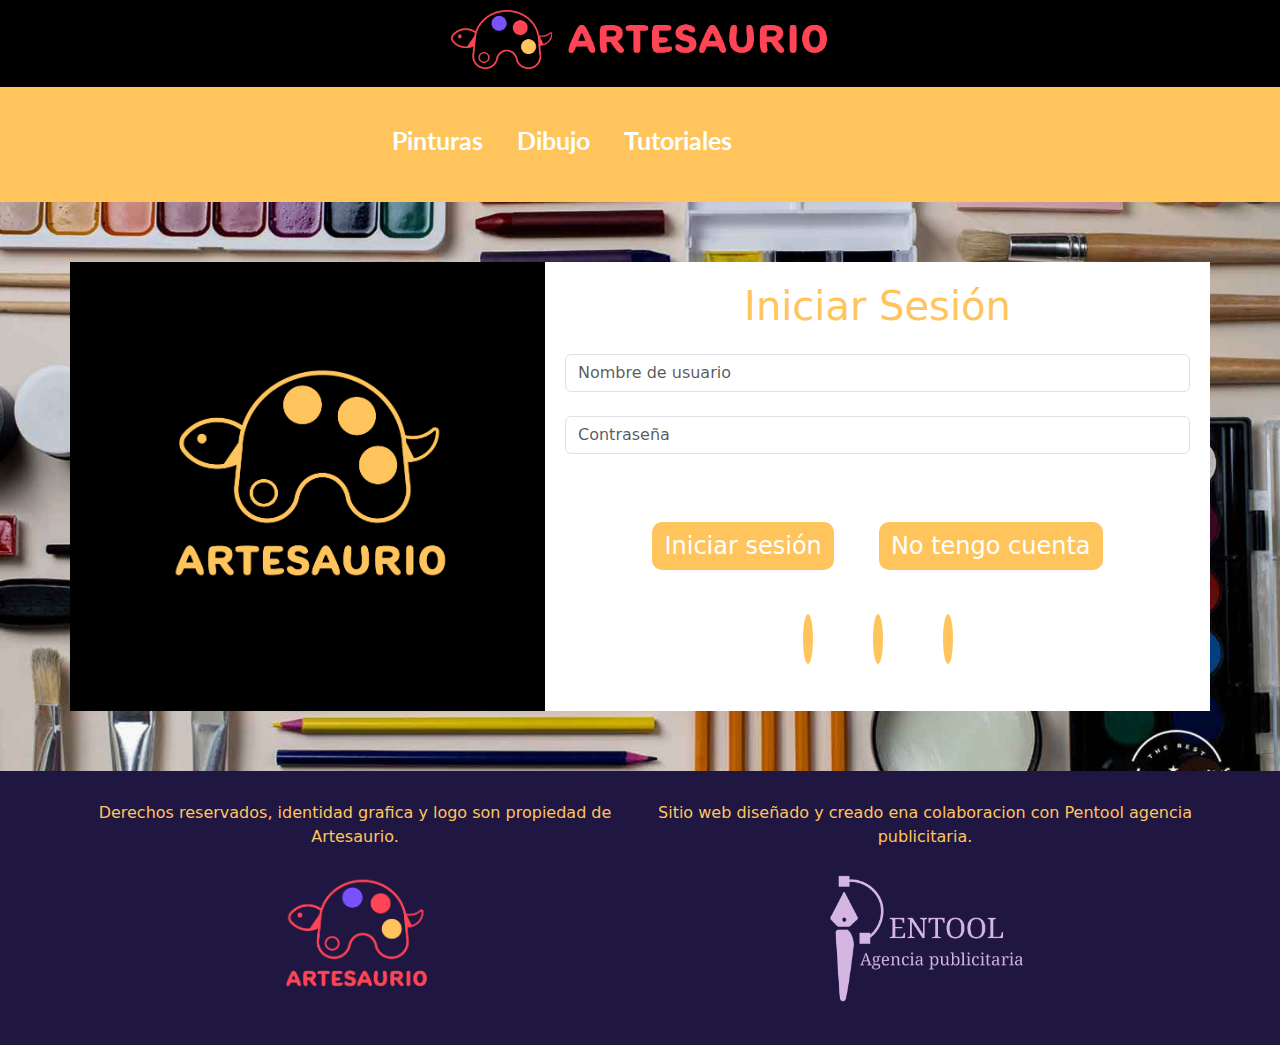
<file: iniciar-sesion.html>
<!doctype html>
<html>
<head>
<link rel="preconnect" href="https://fonts.googleapis.com">
<link rel="preconnect" href="https://fonts.gstatic.com" crossorigin>
<meta charset="utf-8">
<link href="css/style.css" rel="stylesheet">
<link href="css/bootstrap.min.css" rel="stylesheet">
<link href="css/bootstrap-custom.css" rel="stylesheet">
<link rel="stylesheet" href="https://maxst.icons8.com/vue-static/landings/line-awesome/line-awesome/1.3.0/css/line-awesome.min.css">
<meta name="viewport" content="width=device-width, initial-scale=1.0">
<title>Crear-cuenta</title>
</head>

<body>
	<header>
	<section id="header-cuenta">
		<a href="index.html"><img src="img/Recurso logo-header.png" width="30%" alt="artesaurio logo" class="mb-2"></a>
		 </section>
</header>
		
<section id="nav-bar">
        <div class="container-fluid mt-2">
          <nav class="navbar navbar-expand-lg navbar-light bg-light">
          
			  
            <button class="navbar-toggler" type="button" data-bs-toggle="collapse"
data-bs-target="#navbar" aria-controls="navbar" aria-expanded="false"
aria-label="Toggle navigation">
            <span class="navbar-toggler-icon"></span>
            </button>
			  
			  
            <div class="collapse navbar-collapse" id="navbar">
              <ul class="navbar-nav ms-auto">
                <li class="nav-item active">
                  <a class="nav-link" href="pinturas.html"><p>Pinturas</p></a>
                </li>
                <li class="nav-item">
                  <a class="nav-link" href="dibujo.html"><p>Dibujo</p></a>
                </li>
                <li class="nav-item">
                  <a class="nav-link" href="tutoriales.html"><p>Tutoriales</p></a>
                </li>
				</ul>
				  
			 <ul class="navbar-nav ms-auto">
                  <li class="nav-item">
                  <a class="nav-link" href="iniciar-sesion.html"><i class="las la-user"></i></a>
                </li>
                <li class="nav-item">
                  <a class="nav-link" href="#"><i class="las la-search"></i></a>
                </li>
                <li class="nav-item">
                  <a class="nav-link" href="#"><i class="las la-shopping-cart"></i></a>
                </li>
				 
				</ul>
            </div>
          </nav>
          </div>
</section>
	
	<section id="cuenta">
		<div class="container">
			<div class="row">
				<article class="col-lg-5 col-sm-12 col-12 img">
					<img src="img/artesaurio-login.png" alt="logo de artesaurio" width="100%">
				</article>
				<article class="col-lg-7 col-sm-12 col-12 inputs">
					<h1> Iniciar Sesión </h1>
					<input type="text" name="nombre-usuario" class="form-control mt-4" required placeholder="Nombre de usuario">
					<input type="password" name="contraseña" class="form-control mt-4" required placeholder="Contraseña">
				
					<div style="text-align: center" class="mt-5">
					<a href="index.html" class="btn btn-primary"> Iniciar sesión </a>
					<a href="crear-cuenta.html" class="btn btn-primary"> No tengo cuenta </a>
					</div>
					<div style="text-align: center" class="mt-4">
						<i class="lab la-google"></i>
						<i class="lab la-facebook"></i>
						<i class="lab la-instagram"></i>
					</div>
							
				</article>
			</div>
		</div>
	</section>
	
	<footer>
		<div class="container">
			<div class="row">
				<article class="col-lg-6 col-sm-6 col-12">
					<p> Derechos reservados, identidad grafica y logo son propiedad de Artesaurio.</p>
					<img src="img/artesaurio-footer.png" width="30%" alt="logo artesaurio">
				</article>
				<article class="col-lg-6 col-sm-6 col-12">
					<p> Sitio web diseñado y creado ena colaboracion con Pentool agencia publicitaria.</p>
					<img src="img/pentool-footer2.png" width="40%" alt="logo pentool">
				</article>
			
			</div>
		
		</div>
	</footer>
	
		<script src="js/jquery.min.js"></script>
	<script src="js/bootstrap.min.js"></script>
</body>
</html>
</file>
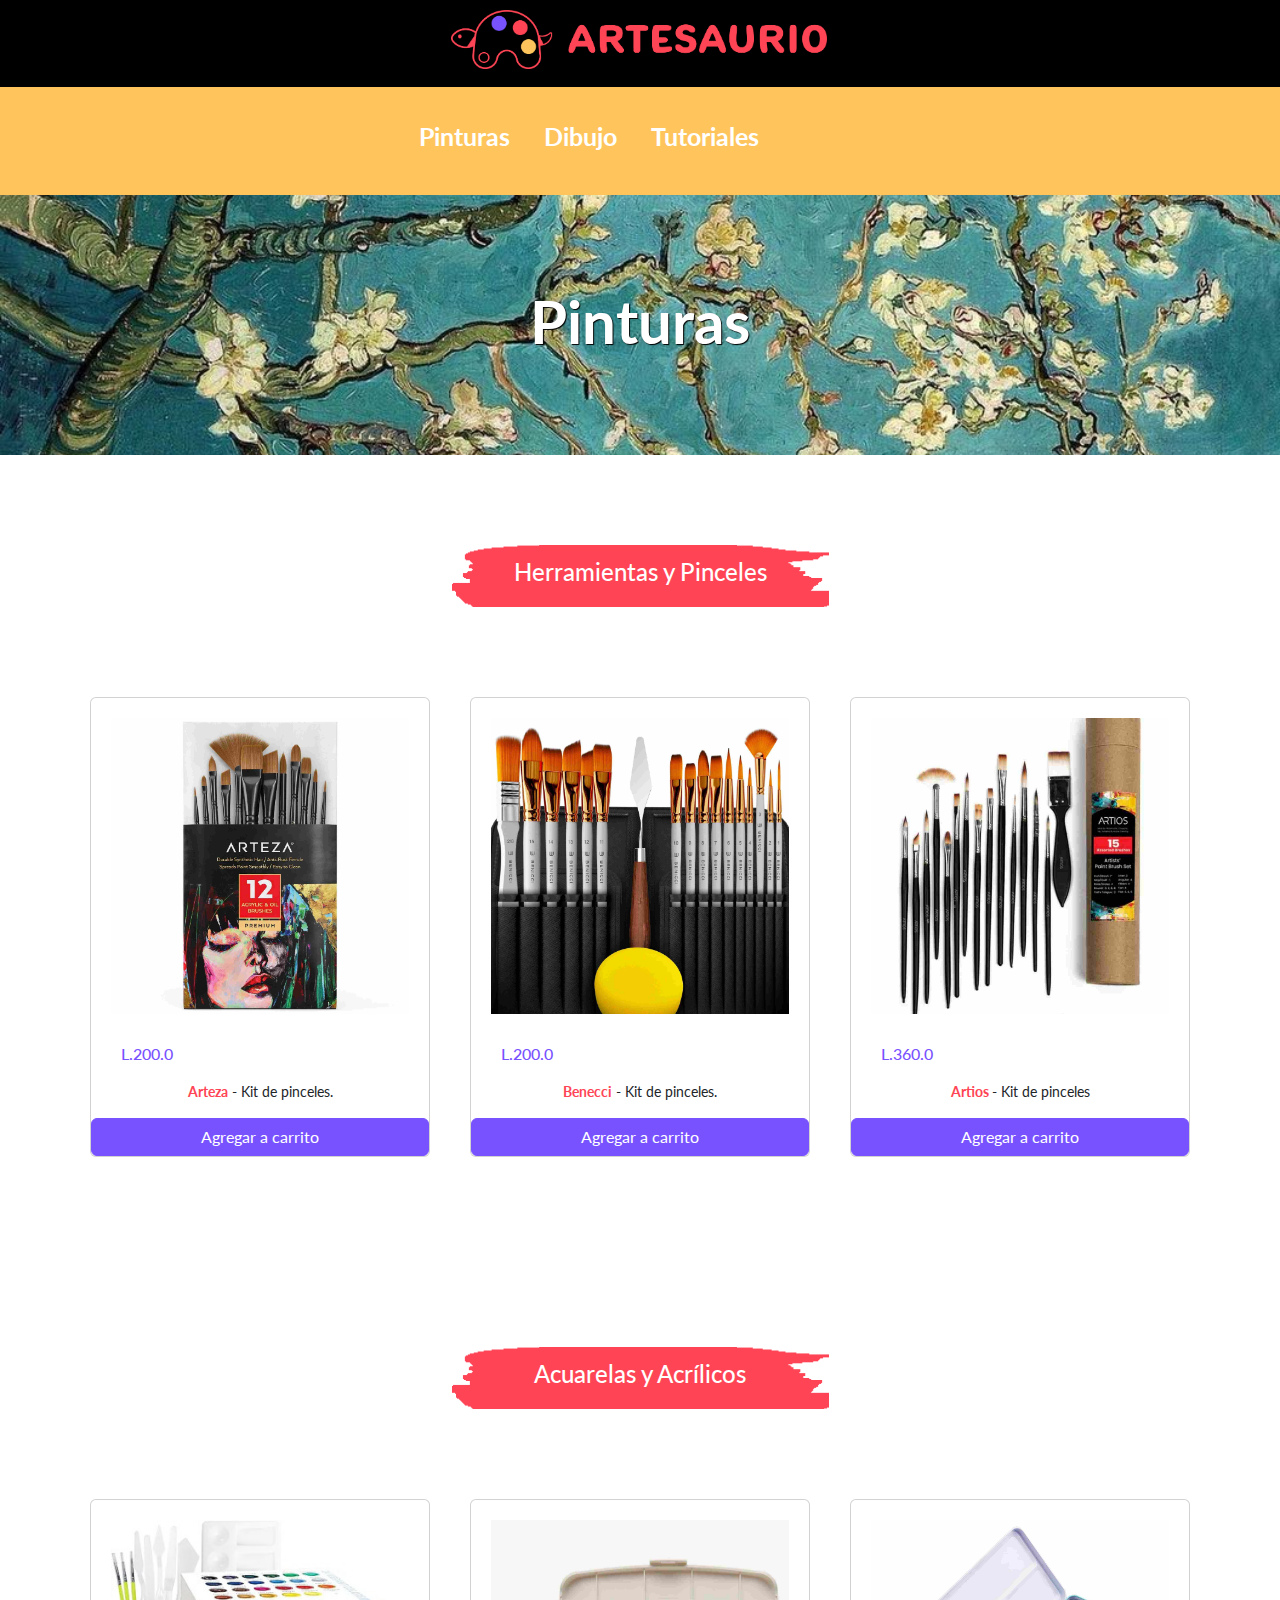
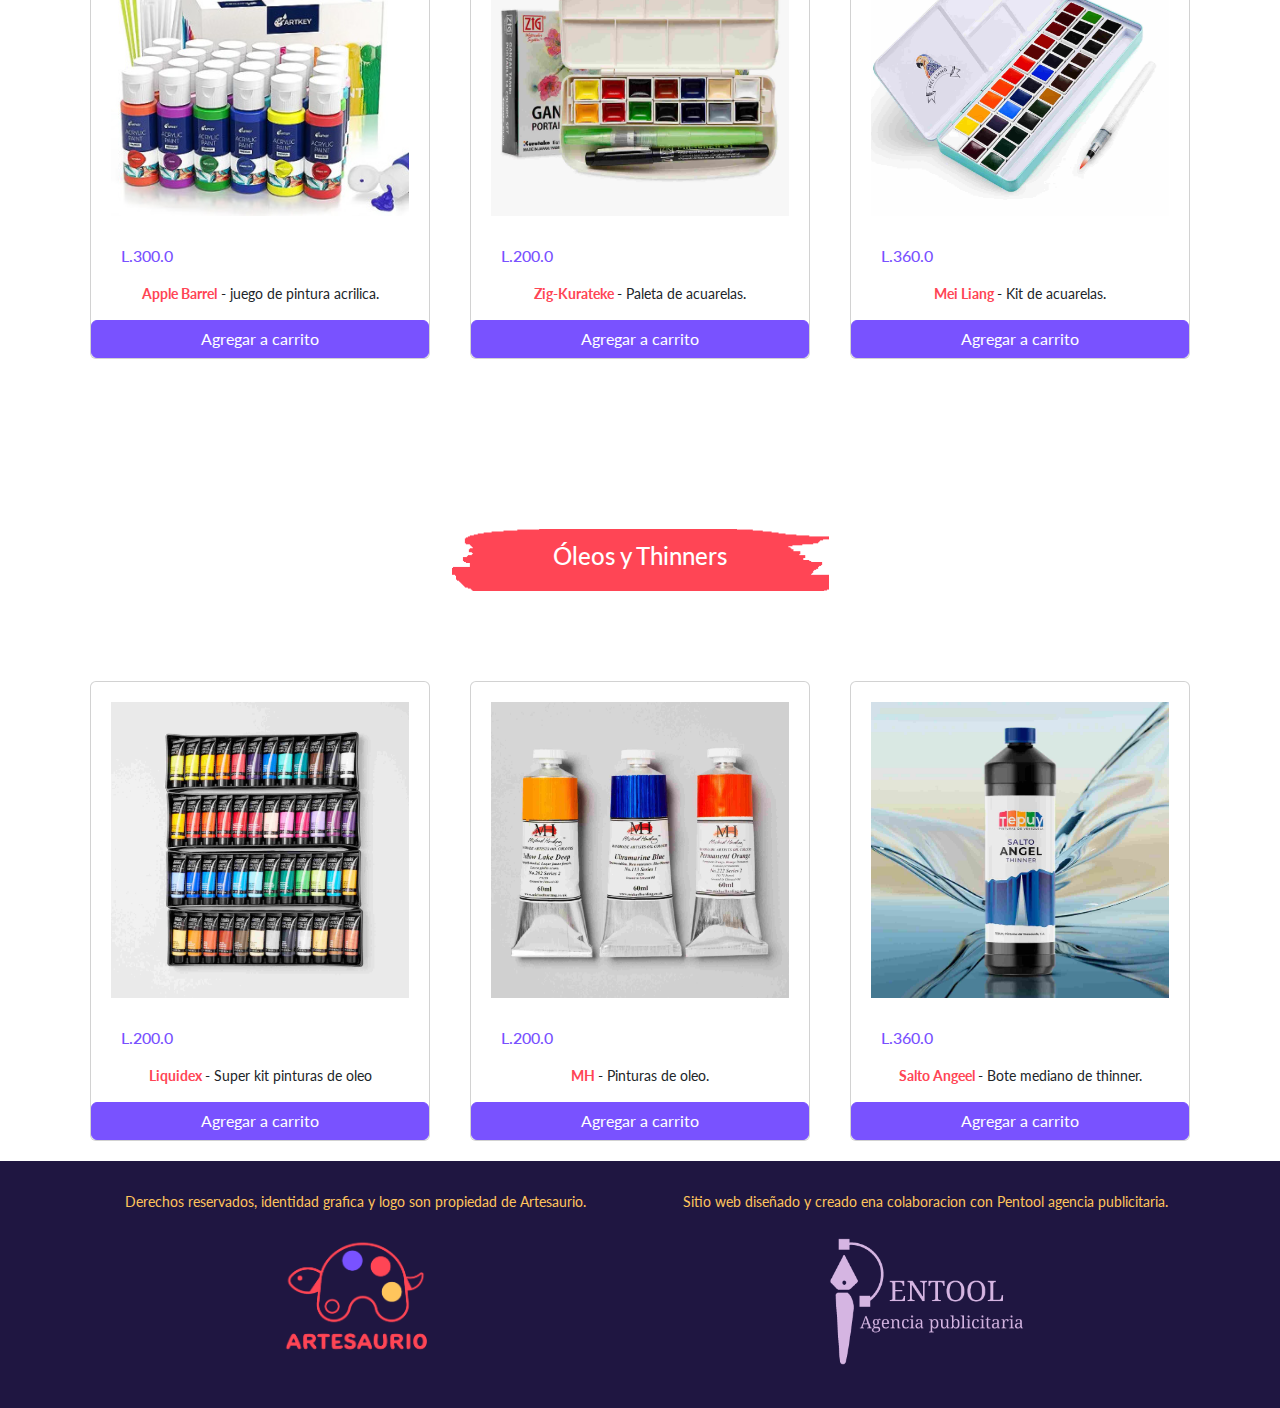
<file: pinturas.html>
<!doctype html>
<html>
<head>
<link rel="preconnect" href="https://fonts.googleapis.com">
<link rel="preconnect" href="https://fonts.gstatic.com" crossorigin>
<meta charset="utf-8">
<link href="css/bootstrap.min.css" rel="stylesheet">
<link href="css/bootstrap-custom.css" rel="stylesheet">
<link rel="stylesheet" href="https://maxst.icons8.com/vue-static/landings/line-awesome/line-awesome/1.3.0/css/line-awesome.min.css">
<link href="css/style.css" rel="stylesheet">
<meta name="viewport" content="width=device-width, initial-scale=1.0">
<meta name="Keywords" content="Arte, materiales, dibujo, tutoriales, manualidades, pinceles, sketchbook, tradicional, productos, comprar, artesaurio, comercio, lapices, sketch,  boceto, pintura, pintor, aprender">
<meta name="Description" content="Artesaurio es una pagina web de comercio electronico enfocada en vender productos relacionados al arte tradicional y en su conjunto ayudar a las pesronas a aprender a utilizar dichos productos mediante tutoriales interactivos">
<title>pinturas</title>
</head>
<body>  
	<header>
	<section id="header-pinturas">
		<a href="index.html"><img src="img/Recurso logo-header.png" width="30%" alt="artesaurio logo" class="mb-2"></a>
		 </section>
	 
</header>
		
<section id="nav-bar">
        <div class="container-fluid mt-2">
          <nav class="navbar navbar-expand-lg navbar-light bg-light">
          
			  
            <button class="navbar-toggler" type="button" data-bs-toggle="collapse"
data-bs-target="#navbar" aria-controls="navbar" aria-expanded="false"
aria-label="Toggle navigation">
            <span class="navbar-toggler-icon"></span>
            </button>
			  
			  
            <div class="collapse navbar-collapse" id="navbar">
              <ul class="navbar-nav ms-auto">
                <li class="nav-item active">
                  <a class="nav-link" href="pinturas.html"><p>Pinturas</p></a>
                </li>
                <li class="nav-item">
                  <a class="nav-link" href="dibujo.html"><p>Dibujo</p></a>
                </li>
                <li class="nav-item">
                  <a class="nav-link" href="tutoriales.html"><p>Tutoriales</p></a>
                </li>
				</ul>
				  
			 <ul class="navbar-nav ms-auto">
                  <li class="nav-item">
                  <a class="nav-link" href="iniciar-sesion.html"><i class="las la-user"></i></a>
                </li>
                <div class="searchbar">
	
	<div class="box">
	<input type="text" placeholder="Buscar...">
		<a href="#">
	<i class="las la-search"></i>
		</a>
	</div>
	</div>
                <li class="nav-item">
                    <span style="cursor:pointer" onclick="openNav()"><i class="las la-shopping-cart"></i></span>
                </li>
				 
				</ul>
            </div>
          </nav>
          </div>
</section>
	<section id="cart">

	</section>

	<div id="myNav" class="overlay-compras">
		
  <a href="javascript:void(0)" class="closebtn" onclick="closeNav()">&times;</a>
  <div class="overlay-carrito">
		<div class="container">
	  <h2>Tu carrito</h2>	
	  <div class="comprasicon">
		  <i class="las la-shopping-bag"></i>
		</div>
		<h5>Carrito vacio, continúa comprando</h5>
	  </div>
		</div>
	</div>	
	
   <section id="hero-pin">
	   <div class="container-fluid">
		   <h3>Pinturas</h3>
	   </div>
	</section>
	 <section id="herramientas">
		 <div class="overlay">
			 <h4>Herramientas y Pinceles</h4>
		 </div>
	</section>
	<section id="productos-herramientas">
		<div class="container">
			<div class="row">
				<article class="col-lg-4 col-sm-12 col-12">
                  <div class="card">
				    <img src="img/kit-pinceles-arteza.jpg" style="max-width: 100%; height: auto;" alt="pinceles">
                    <h6>L.200.0</h6>
					  <p><b> Arteza</b> - Kit de pinceles. </p>
					  <a href="productos.html" class="btn btn-warning">Agregar a carrito </a>
                  </div>
				</article>
				<article class="col-lg-4 col-sm-12 col-12">
                  <div class="card">
				    <img src="img/kit-pinceles-benicci.jpg" style="max-width: 100%; height: auto;" alt="pinceles">
                    <h6>L.200.0</h6>
					  <p><b> Benecci</b> - Kit de pinceles. </p>
					  <a href="#" class="btn btn-warning">Agregar a carrito </a>
                  </div>
				</article>
				<article class="col-lg-4 col-sm-12 col-12">
                  <div class="card">
					  <img src="img/kit-pinceles-artios.jpg" style="max-width: 100%;" alt="pinceles">
                    <h6>L.360.0</h6>
					  <p> <b> Artios </b> - Kit de pinceles </p>
					  <a href="#" class="btn btn-warning">Agregar a carrito </a>
                  </div>
				</article>
			</div>
		</div>
		</section>
	
	 <section id="acuarelas">
		 <div class="overlay">
			 <h4>Acuarelas y Acrílicos</h4>
		 </div>
	</section>
	<section id="productos-acuarelas">
		<div class="container">
			<div class="row">
					<article class="col-lg-4 col-sm-12 col-12">
                  <div class="card">
				    <img src="img/kit-pinturas-1.jpg" style="max-width: 100%; height: auto;" alt="pintura acrilica">
                    <h6>L.300.0</h6>
					  <p><b> Apple Barrel</b> - juego de pintura acrilica.</p>
					  <a href="productos.html" class="btn btn-warning">Agregar a carrito </a>
                  </div>
				</article>
				<article class="col-lg-4 col-sm-12 col-12">
                  <div class="card">
				    <img src="img/kit-acuarelas-zig-kurateke.jpg" style="max-width: 100%; height: auto;" alt="Paleta de acuarelas">
                    <h6>L.200.0</h6>
					  <p><b> Zig-Kurateke </b> - Paleta de acuarelas. </p>
					  <a href="#" class="btn btn-warning">Agregar a carrito </a>
                  </div>
				</article>
				<article class="col-lg-4 col-sm-12 col-12">
                  <div class="card">
					  <img src="img/kit-acuarelas-mei-liang.jpg" style="max-width: 100%; height: auto;" alt="paleta de acuarelas">
                    <h6>L.360.0</h6>
					  <p> <b> Mei Liang </b> - Kit de acuarelas. </p>
					  <a href="#" class="btn btn-warning">Agregar a carrito </a>
                  </div>
				</article>
			</div>
		</div>
		</section>
	 <section id="oleo">
		 <div class="overlay">
			 <h4>Óleos y Thinners</h4>
		 </div>
	</section>
	<section id="productos-oleo">
		<div class="container">
			<div class="row">
				<article class="col-lg-4 col-sm-12 col-12">
                  <div class="card">
				    <img src="img/kit-pinturas-oleo-liquidex.jpg" style="max-width: 100%; height: auto;" alt="botes de pintura">
                    <h6>L.200.0</h6>
					  <p><b> Liquidex </b> - Super kit pinturas de oleo</p>
					  <a href="productos.html" class="btn btn-warning">Agregar a carrito </a>
                  </div>
				</article>
				<article class="col-lg-4 col-sm-12 col-12">
                  <div class="card">
				    <img src="img/pinturas-MH.jpg" style="max-width: 100%; height: auto;" alt="3 botes de pintura">
                    <h6>L.200.0</h6>
					  <p><b> MH </b> - Pinturas de oleo. </p>
					  <a href="#" class="btn btn-warning">Agregar a carrito </a>
                  </div>
				</article>
				<article class="col-lg-4 col-sm-12 col-12">
                  <div class="card">
					  <img src="img/bote-thiner-salto-angel.jpg" style="max-width: 100%; height: auto;" alt="Bote de thinner">
                    <h6>L.360.0</h6>
					  <p> <b> Salto Angeel </b> - Bote mediano de thinner.</p>
					  <a href="#" class="btn btn-warning">Agregar a carrito </a>
                  </div>
				</article>
			</div>
		</div>
		</section>

<footer>
		<div class="container">
			<div class="row">
				<article class="col-lg-6 col-sm-6 col-12">
					<p> Derechos reservados, identidad grafica y logo son propiedad de Artesaurio.</p>
					<img src="img/artesaurio-footer.png" width="30%" alt="logo artesaurio">
				</article>
				<article class="col-lg-6 col-sm-6 col-12">
					<p> Sitio web diseñado y creado ena colaboracion con Pentool agencia publicitaria.</p>
					<img src="img/pentool-footer2.png" width="40%" alt="logo pentool">
				</article>
			
			</div>
		
		</div>
	</footer>
	<script>
function openNav() {
  document.getElementById("myNav").style.width = "25%";
}

function closeNav() {
  document.getElementById("myNav").style.width = "0%";
}
</script>
		<script src="js/jquery.min.js"></script>
	<script src="js/bootstrap.min.js"></script>
	
</body>
</html>
</file>
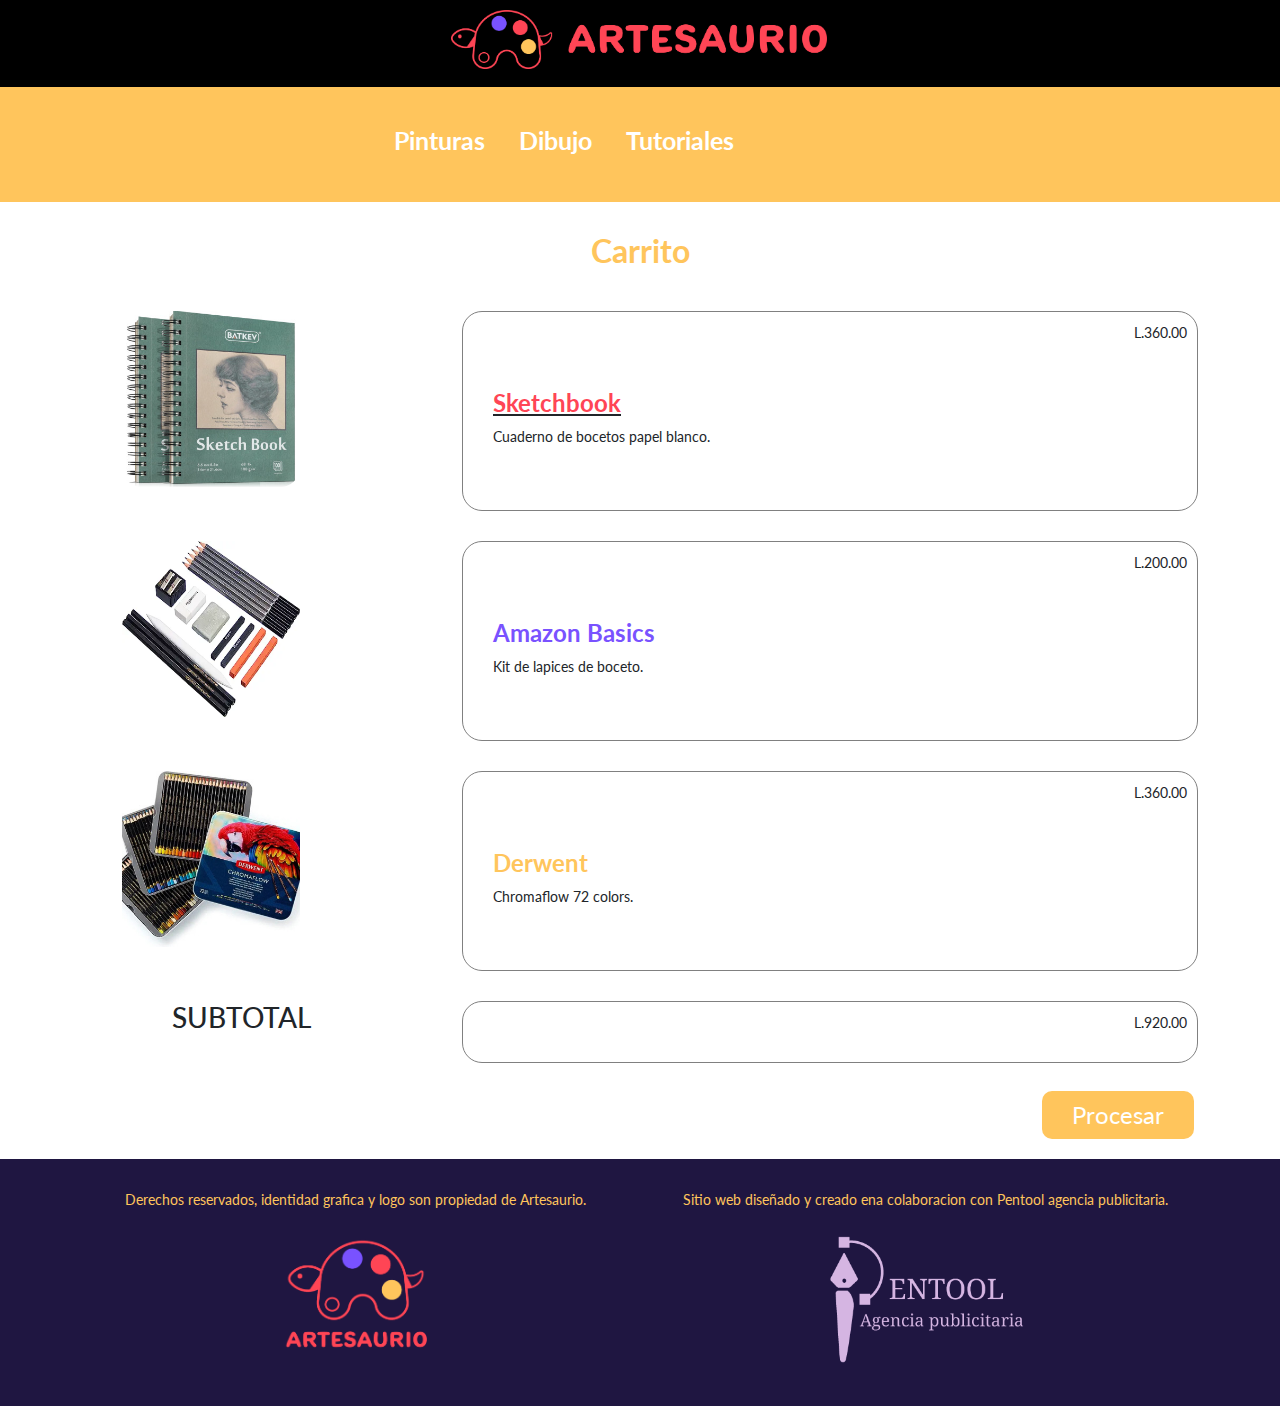
<file: productos.html>
<!doctype html>
	<html>
<head>
<link rel="preconnect" href="https://fonts.googleapis.com">
<link rel="preconnect" href="https://fonts.gstatic.com" crossorigin>
<meta charset="utf-8">
<link href="css/bootstrap.min.css" rel="stylesheet">
<link href="css/bootstrap-custom.css" rel="stylesheet">
<link rel="stylesheet" href="https://maxst.icons8.com/vue-static/landings/line-awesome/line-awesome/1.3.0/css/line-awesome.min.css">
<link href="css/style.css" rel="stylesheet">
<meta name="viewport" content="width=device-width, initial-scale=1.0">
<meta name="Keywords" content="Arte, materiales, dibujo, tutoriales, manualidades, pinceles, sketchbook, tradicional, productos, comprar, artesaurio, comercio, lapices, sketch,  boceto, pintura, pintor, aprender">
<meta name="Description" content="Artesaurio es una pagina web de comercio electronico enfocada en vender productos relacionados al arte tradicional y en su conjunto ayudar a las pesronas a aprender a utilizar dichos productos mediante tutoriales interactivos">
<title>productos</title>
</head>

<body>
	<header>
	<section id="header-cuenta">
		<a href="index.html"><img src="img/Recurso logo-header.png" width="30%" alt="artesaurio logo" class="mb-2"></a>
		 </section>
</header>
		
<section id="nav-bar">
        <div class="container-fluid mt-2">
          <nav class="navbar navbar-expand-lg navbar-light bg-light">
          
			  
            <button class="navbar-toggler" type="button" data-bs-toggle="collapse"
data-bs-target="#navbar" aria-controls="navbar" aria-expanded="false"
aria-label="Toggle navigation">
            <span class="navbar-toggler-icon"></span>
            </button>
			  
			  
            <div class="collapse navbar-collapse" id="navbar">
              <ul class="navbar-nav ms-auto">
                <li class="nav-item active">
                  <a class="nav-link" href="pinturas.html"><p>Pinturas</p></a>
                </li>
                <li class="nav-item">
                  <a class="nav-link" href="dibujo.html"><p>Dibujo</p></a>
                </li>
                <li class="nav-item">
                  <a class="nav-link" href="tutoriales.html"><p>Tutoriales</p></a>
                </li>
				</ul>
				  
			 <ul class="navbar-nav ms-auto">
                  <li class="nav-item">
                  <a class="nav-link" href="iniciar-sesion.html"><i class="las la-user"></i></a>
                </li>
                <div class="searchbar">
	
	<div class="box">
	<input type="text" placeholder="Buscar...">
		<a href="#">
	<i class="las la-search"></i>
		</a>
	</div>
	</div>
                <li class="nav-item">
                  <a class="nav-link" href="#"><i class="las la-shopping-cart"></i></a>
                </li>
				 
				</ul>
            </div>
          </nav>
          </div>
</section>

	<section id="materiales">
		<div class="container">
			<div class="carrito">
			<h2>Carrito</h2>
			</div>
  <div class="row">
    <article class="col-lg-4 col-sm-8 col-12">
       <img src="img/sketchbook-1.jpg" width="50%" alt="sketchbook">
		 </article>
<article class="col-lg-8 col-sm-4 col-12">
		
		 	<div class="horizontal-card">
        <div class="horizontal-card-body">
		
   			
			<a href="info-productos.html"><h4 class="sketchbook"> Sketchbook </h4></a>  
          <p> Cuaderno de bocetos papel blanco.</p>
			<div class="icon-absolute">
			<i class="las la-trash-alt"></i>
				<p>L.360.00</p>
			</div>	
			</div>
				</div>	
</article>
	   <article class="col-lg-4 col-sm-8 col-12">
       <img src="img/kit-boceto.png" width="50%" alt="kit de boceto">
		 </article>
	  <article class="col-lg-8 col-sm-4 col-12">
		
		 	<div class="horizontal-card">
        <div class="horizontal-card-body">
		
   			
			<h4 class="boceto"> Amazon Basics </h4>  
          <p> Kit de lapices de boceto.</p>
			<div class="icon-absolute">
			<i class="las la-trash-alt"></i>
				<p>L.200.00</p>
			</div>	
			</div>
				</div>	

</article>	  
	   <article class="col-lg-4 col-sm-8 col-12">
       <img src="img/colores-chromaflow.jpg" width="50%" alt="colores chromaflow">
		 </article>
	  <article class="col-lg-8 col-sm-4 col-12">
		
		 	<div class="horizontal-card">
        <div class="horizontal-card-body">
		
   			
			<h4 class="colores">Derwent </h4>  
          <p>Chromaflow 72 colors.</p>
			<div class="icon-absolute">
			<i class="las la-trash-alt"></i>
				<p>L.360.00</p>
			</div>	
			</div>
				</div>	
</article>
	  
	  <article class="col-lg-4 col-sm-8 col-12">
		  <div class="subtotal-texto">
      <h3>SUBTOTAL</h3>
		  </div>
		 </article>
	  <article class="col-lg-8 col-sm-4 col-12">
		
		 	<div class="horizontal-card-total-hi">
        <div class="horizontal-card-total">
		
   			
			<div class="total">  
         
			<div class="icon-absolute">
			
				<p>L.920.00</p>
			</div>	
			</div>
				</div>	
</article>
	  <section id="procesar">
		  <div class="procesar">
	   <article class="col-lg-4 col-sm-8 col-12">
      <h3></h3>
		 </article>
			
	  <article class="col-lg-8 col-sm-4 col-12">
	<a href="contacto.html" class="btn btn-primary"> Procesar </a>
		 	</div>
</article>
	  </section>
	  
	  
	  
	  
	  
	  
	</div>
			</div>
	</section>

	<footer>
		<div class="container">
			<div class="row">
				<article class="col-lg-6 col-sm-6 col-12">
					<p> Derechos reservados, identidad grafica y logo son propiedad de Artesaurio.</p>
					<img src="img/artesaurio-footer.png" width="30%" alt="logo artesaurio">
				</article>
				<article class="col-lg-6 col-sm-6 col-12">
					<p> Sitio web diseñado y creado ena colaboracion con Pentool agencia publicitaria.</p>
					<img src="img/pentool-footer2.png" width="40%" alt="logo pentool">
				</article>
			
			</div>
		
		</div>
	</footer>
	
		<script src="js/jquery.min.js"></script>
	<script src="js/bootstrap.min.js"></script>
		
		
		</body>
</html>
</file>
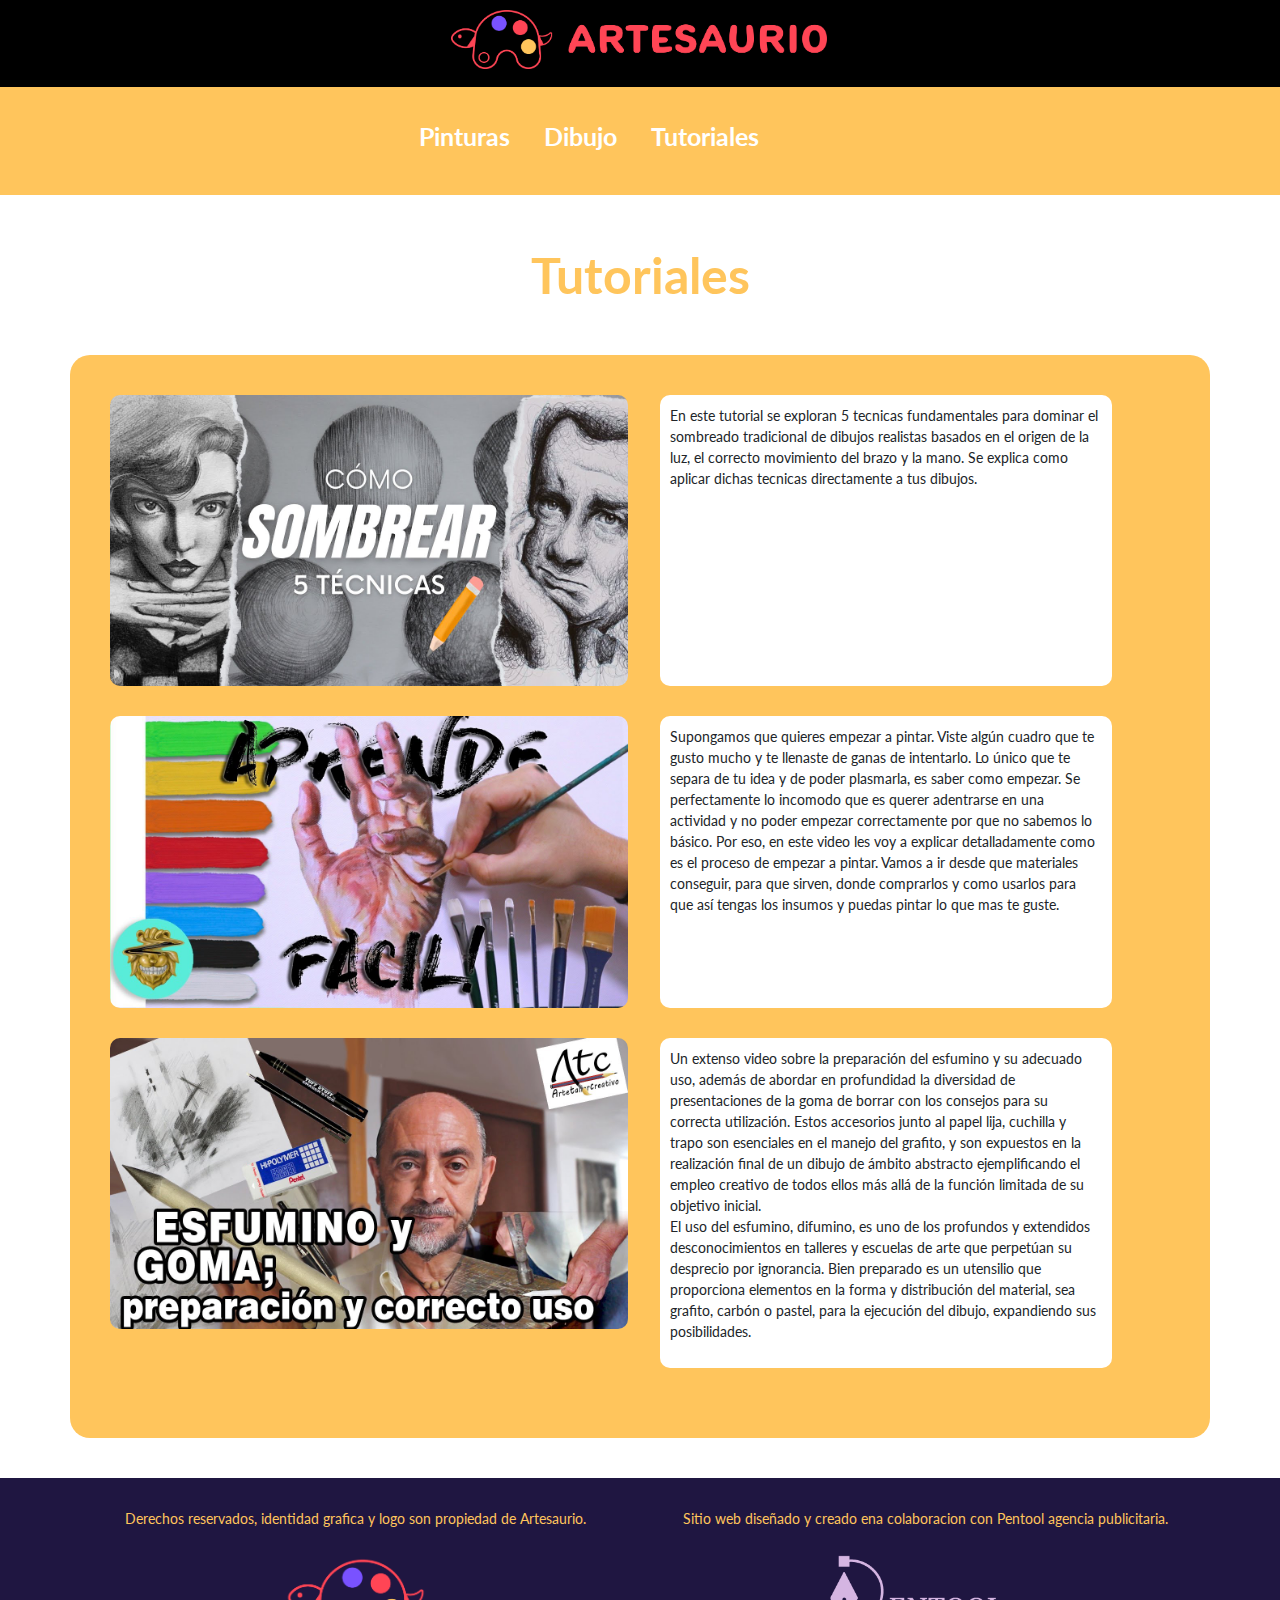
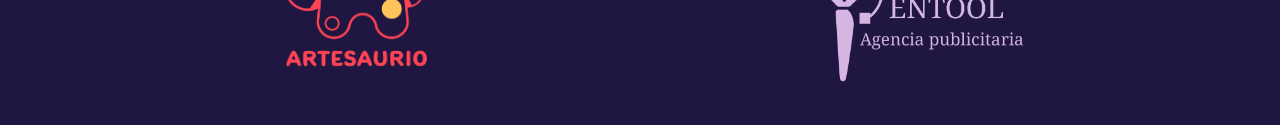
<file: tutoriales.html>
<!doctype html>
<html>
<head>
<link rel="preconnect" href="https://fonts.googleapis.com">
<link rel="preconnect" href="https://fonts.gstatic.com" crossorigin>
<meta charset="utf-8">
<link href="css/bootstrap.min.css" rel="stylesheet">
<link href="css/bootstrap-custom.css" rel="stylesheet">
<link rel="stylesheet" href="https://maxst.icons8.com/vue-static/landings/line-awesome/line-awesome/1.3.0/css/line-awesome.min.css">
<link href="css/style.css" rel="stylesheet">
<meta name="viewport" content="width=device-width, initial-scale=1.0">
<meta name="Keywords" content="Arte, materiales, dibujo, tutoriales, manualidades, pinceles, sketchbook, tradicional, productos, comprar, artesaurio, comercio, lapices, sketch,  boceto, pintura, pintor, aprender">
<meta name="Description" content="Artesaurio es una pagina web de comercio electronico enfocada en vender productos relacionados al arte tradicional y en su conjunto ayudar a las pesronas a aprender a utilizar dichos productos mediante tutoriales interactivos">
<title>Tutoriales</title>
</head>

<body>
<header>
	  <section id="header-tutoriales">
		<a href="index.html"><img src="img/Recurso logo-header.png" width="30%" alt="artesaurio logo" class="mb-2"></a>
		 </section>
</header>
		
	<section id="nav-bar">
        <div class="container-fluid mt-2">
          <nav class="navbar navbar-expand-lg navbar-light bg-light">
          
			  
            <button class="navbar-toggler" type="button" data-bs-toggle="collapse"
data-bs-target="#navbar" aria-controls="navbar" aria-expanded="false"
aria-label="Toggle navigation">
            <span class="navbar-toggler-icon"></span>
            </button>
			  
			  
            <div class="collapse navbar-collapse" id="navbar">
              <ul class="navbar-nav ms-auto">
                <li class="nav-item active">
                  <a class="nav-link" href="pinturas.html"><p>Pinturas</p></a>
                </li>
                <li class="nav-item">
                  <a class="nav-link" href="dibujo.html"><p>Dibujo</p></a>
                </li>
                <li class="nav-item">
                  <a class="nav-link" href="tutoriales.html"><p>Tutoriales</p></a>
                </li>
				</ul>
				  
			 <ul class="navbar-nav ms-auto">
                  <li class="nav-item">
                  <a class="nav-link" href="iniciar-sesion.html"><i class="las la-user"></i></a>
                </li>
                <div class="searchbar">
	
	<div class="box">
	<input type="text" placeholder="Buscar...">
		<a href="#">
	<i class="las la-search"></i>
		</a>
	</div>
	</div>
                <li class="nav-item">
                    <span style="cursor:pointer" onclick="openNav()"><i class="las la-shopping-cart"></i></span>
                </li>
				 
				</ul>
            </div>
          </nav>
          </div>
</section>

	<section id="cart">

	</section>

	<div id="myNav" class="overlay-compras">
		
  <a href="javascript:void(0)" class="closebtn" onclick="closeNav()">&times;</a>
  <div class="overlay-carrito">
		<div class="container">
	  <h2>Tu carrito</h2>	
	  <div class="comprasicon">
		  <i class="las la-shopping-bag"></i>
		</div>
		<h5>Carrito vacio, continúa comprando</h5>
	  </div>
		</div>
	</div>	
	<section id="vid-tutoriales-sl">
		
		<div>
			<h1> Tutoriales </h1>
		</div>
		
		<div class="container">
			
			<div class="row">
				<article class="col-lg-6 col-sm-12 col-12 tutorial-img">
				<div class="position-relative">
					<img src="img/thumbnail-tutorial-1.jpg" alt="video1" width="100%">
				<div class="play">
					<a href="tutoriales_videos.html"><i class="las la-play"></i></a>
					</div>
					</div>
				</article>
				<article class="col-lg-5 col-sm-12 col-12 tutorial-descr">
				<p> En este tutorial se exploran 5 tecnicas fundamentales para dominar el sombreado tradicional de dibujos realistas basados en el origen de la luz, el correcto movimiento del brazo y la mano. Se explica como aplicar dichas tecnicas directamente a tus dibujos. </p>
				</article>
			</div>
			
			<div class="row">
				<article class="col-lg-6 col-sm-12 col-12 tutorial-img">
				<div class="position-relative">
				<img src="img/thumbnail-tutorial-2.jpg" alt="video1" width="100%">
				<div class="play">
					<a href="tutoriales_videos.html"><i class="las la-play"></i></a>
					</div>
					</div>
					</article>
				<article class="col-lg-5 col-sm-12 col-12 tutorial-descr">
				<p> Supongamos que quieres empezar a pintar. Viste algún cuadro que te gusto mucho y te llenaste de ganas de intentarlo. Lo único que te separa de tu idea y de poder plasmarla, es saber como empezar. Se perfectamente lo incomodo que es querer adentrarse en una actividad y no poder empezar correctamente por que no sabemos lo básico. Por eso, en este video les voy a explicar detalladamente como es el proceso de empezar a pintar. Vamos a ir desde que materiales conseguir, para que sirven, donde comprarlos y como usarlos para que así tengas los insumos y puedas pintar lo que mas te guste.  </p>
				</article>
			</div>
			
			<div class="row">
				<article class="col-lg-6 col-sm-12 col-12 tutorial-img">
					<div class="position-relative">
					<img src="img/thumbnai-tutorial-3.jpg" alt="video1" width="100%">
				<div class="play">
					<a href="tutoriales_videos.html"><i class="las la-play"></i></a>
					</div>
					</div>
				</article>
				<article class="col-lg-5 col-sm-12 col-12 tutorial-descr">
				<p> Un extenso video sobre la preparación del esfumino y su adecuado uso, además de abordar en profundidad la diversidad de presentaciones de la goma de borrar con los consejos para su correcta utilización. Estos accesorios junto al papel lija, cuchilla y trapo son esenciales en el manejo del grafito, y son expuestos en la realización final de un dibujo de ámbito abstracto ejemplificando el empleo creativo de todos ellos más allá de la función limitada de su objetivo inicial. <br>

				El uso del esfumino, difumino, es uno de los profundos y extendidos desconocimientos en talleres y escuelas de arte que perpetúan su desprecio por ignorancia. Bien preparado es un utensilio que proporciona elementos en la forma y distribución del material, sea grafito, carbón o pastel, para la ejecución del dibujo, expandiendo sus posibilidades.
 				</p>
				</article>
			</div>
			

		</div>
	
	
	</section>
	
		<footer>
		<div class="container">
			<div class="row">
				<article class="col-lg-6 col-sm-6 col-12">
					<p> Derechos reservados, identidad grafica y logo son propiedad de Artesaurio.</p>
					<img src="img/artesaurio-footer.png" width="30%" alt="logo artesaurio">
				</article>
				<article class="col-lg-6 col-sm-6 col-12">
					<p> Sitio web diseñado y creado ena colaboracion con Pentool agencia publicitaria.</p>
					<img src="img/pentool-footer2.png" width="40%" alt="logo pentool">
				</article>
			
			</div>
		
		</div>
	</footer>
	<script>
function openNav() {
  document.getElementById("myNav").style.width = "25%";
}

function closeNav() {
  document.getElementById("myNav").style.width = "0%";
}
</script>
		<script src="js/jquery.min.js"></script>
	<script src="js/bootstrap.min.js"></script>
</body>
</html>
</file>
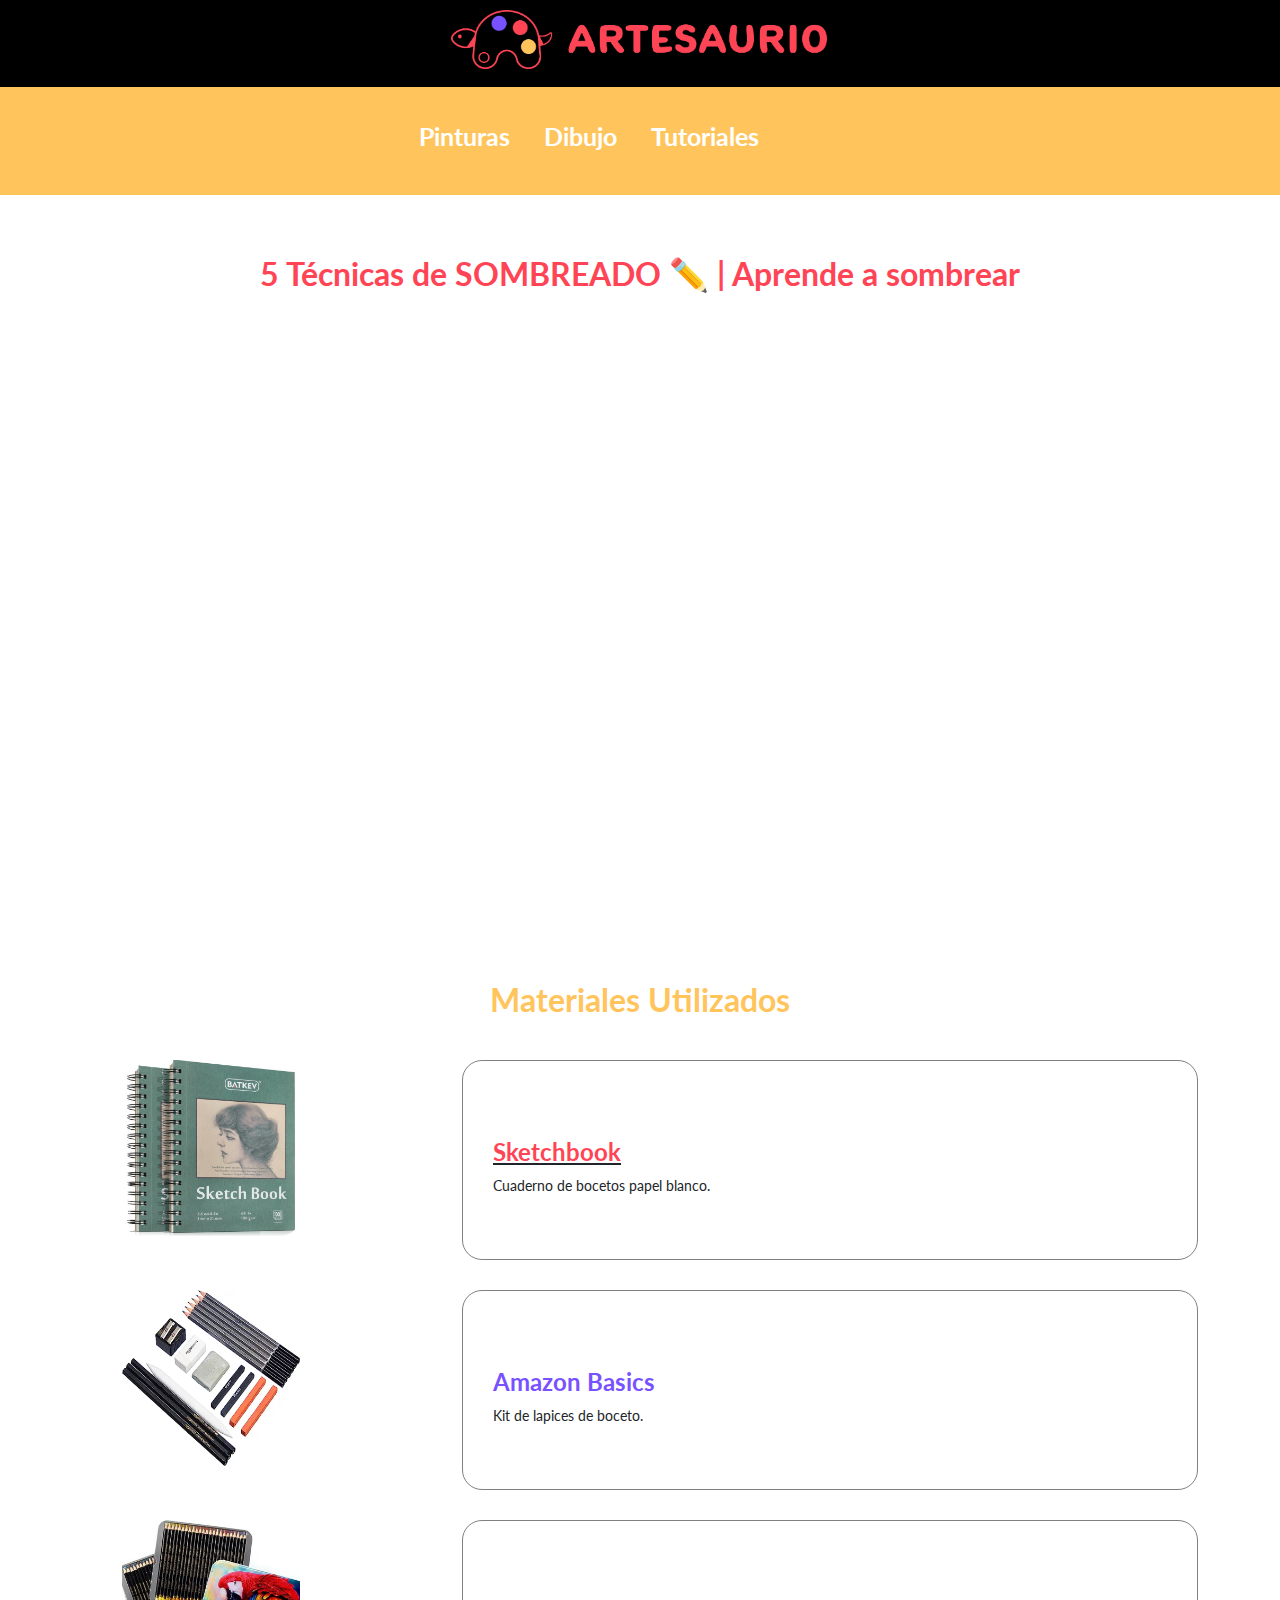
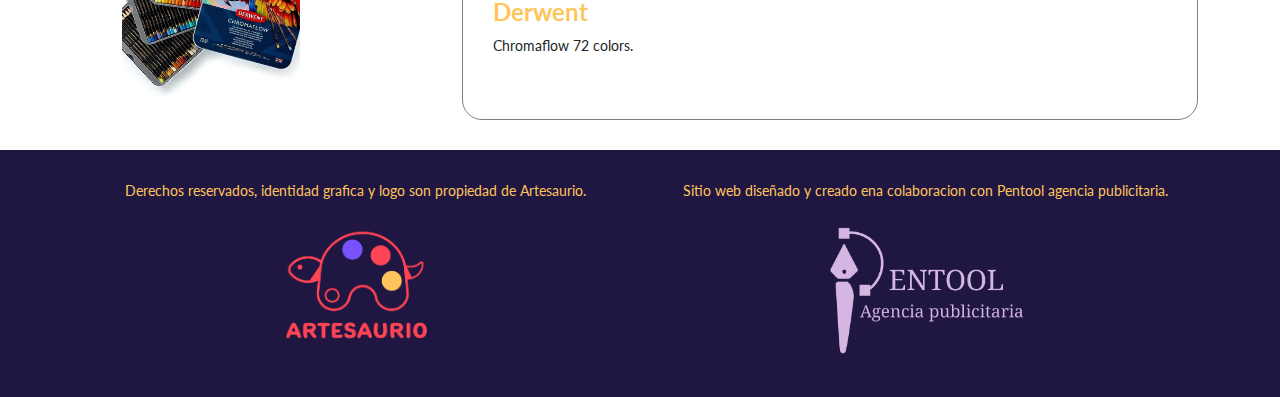
<file: tutoriales_videos.html>
<!doctype html>
	<html>
<head>
<link rel="preconnect" href="https://fonts.googleapis.com">
<link rel="preconnect" href="https://fonts.gstatic.com" crossorigin>
<meta charset="utf-8">
<link href="css/bootstrap.min.css" rel="stylesheet">
<link href="css/bootstrap-custom.css" rel="stylesheet">
<link rel="stylesheet" href="https://maxst.icons8.com/vue-static/landings/line-awesome/line-awesome/1.3.0/css/line-awesome.min.css">
<link href="css/style.css" rel="stylesheet">
<meta name="viewport" content="width=device-width, initial-scale=1.0">
<meta name="Keywords" content="Arte, materiales, dibujo, tutoriales, manualidades, pinceles, sketchbook, tradicional, productos, comprar, artesaurio, comercio, lapices, sketch,  boceto, pintura, pintor, aprender">
<meta name="Description" content="Artesaurio es una pagina web de comercio electronico enfocada en vender productos relacionados al arte tradicional y en su conjunto ayudar a las pesronas a aprender a utilizar dichos productos mediante tutoriales interactivos">
<title>Crear-cuenta</title>
</head>

<body>
	<header>
	<section id="header-cuenta">
		<a href="index.html"><img src="img/Recurso logo-header.png" width="30%" alt="artesaurio logo" class="mb-2"></a>
		 </section>
</header>
		<section id="cart">

	</section>

	<div id="myNav" class="overlay-compras">
		
  <a href="javascript:void(0)" class="closebtn" onclick="closeNav()">&times;</a>
  <div class="overlay-carrito">
		<div class="container">
	  <h2>Tu carrito</h2>	
	  <div class="comprasicon">
		  <i class="las la-shopping-bag"></i>
		</div>
		<h5>Carrito vacio, continúa comprando</h5>
	  </div>
		</div>
	</div>	
<section id="nav-bar">
        <div class="container-fluid mt-2">
          <nav class="navbar navbar-expand-lg navbar-light bg-light">
          
			  
            <button class="navbar-toggler" type="button" data-bs-toggle="collapse"
data-bs-target="#navbar" aria-controls="navbar" aria-expanded="false"
aria-label="Toggle navigation">
            <span class="navbar-toggler-icon"></span>
            </button>
			  
			  
            <div class="collapse navbar-collapse" id="navbar">
              <ul class="navbar-nav ms-auto">
                <li class="nav-item active">
                  <a class="nav-link" href="pinturas.html"><p>Pinturas</p></a>
                </li>
                <li class="nav-item">
                  <a class="nav-link" href="dibujo.html"><p>Dibujo</p></a>
                </li>
                <li class="nav-item">
                  <a class="nav-link" href="tutoriales.html"><p>Tutoriales</p></a>
                </li>
				</ul>
				  
			 <ul class="navbar-nav ms-auto">
                  <li class="nav-item">
                  <a class="nav-link" href="iniciar-sesion.html"><i class="las la-user"></i></a>
                </li>
                <div class="searchbar">
	
	<div class="box">
	<input type="text" placeholder="Buscar...">
		<a href="#">
	<i class="las la-search"></i>
		</a>
	</div>
	</div>
                <li class="nav-item">
                    <span style="cursor:pointer" onclick="openNav()"><i class="las la-shopping-cart"></i></span>
                </li>
				 
				</ul>
            </div>
          </nav>
          </div>
</section>
<section id="video">
	<div class="container-fluid">
	<h2>5 Técnicas de SOMBREADO ✏️ | Aprende a sombrear</h2>
		<iframe width="860px" height="615px" src="https://www.youtube.com/embed/CyMVDYBleDk?si=IynFOmDiymMkpF6z" title="YouTube video player" frameborder="0" allow="accelerometer; autoplay; clipboard-write; encrypted-media; gyroscope; picture-in-picture; web-share" allowfullscreen></iframe>
	</div>
	</section>
	<section id="materiales">
		<div class="container">
			<h2>Materiales Utilizados</h2>
  <div class="row">
    <article class="col-lg-4 col-sm-8 col-12">
       <img src="img/sketchbook-1.jpg" width="50%" alt="sketchbook">
		 </article>
<article class="col-lg-8 col-sm-4 col-12">
		
		 	<div class="horizontal-card">
        <div class="horizontal-card-body">
		
   			
			<a href="info-productos.html"><h4 class="sketchbook"> Sketchbook </h4></a>  
          <p> Cuaderno de bocetos papel blanco.</p>
			<div class="icon-absolute">
				<a href="productos.html"><i class="las la-cart-plus"></i></a>
			</div>	
			</div>
				</div>	
</article>
	   <article class="col-lg-4 col-sm-8 col-12">
       <img src="img/kit-boceto.png" width="50%" alt="kit de boceto">
		 </article>
	  <article class="col-lg-8 col-sm-4 col-12">
		
		 	<div class="horizontal-card">
        <div class="horizontal-card-body">
		
   			
			<h4 class="boceto"> Amazon Basics </h4>  
          <p> Kit de lapices de boceto.</p>
			<div class="icon-absolute">
			<a href="productos.html"><i class="las la-cart-plus"></i></a>
			</div>	
			</div>
				</div>	

</article>	  
	   <article class="col-lg-4 col-sm-8 col-12">
       <img src="img/colores-chromaflow.jpg" width="50%" alt="colores chromaflow">
		 </article>
	  <article class="col-lg-8 col-sm-4 col-12">
		
		 	<div class="horizontal-card">
        <div class="horizontal-card-body">
		
   			
			<h4 class="colores">Derwent </h4>  
          <p>Chromaflow 72 colors.</p>
			<div class="icon-absolute">
			<a href="productos.html"><i class="las la-cart-plus"></i></a>
			</div>	
			</div>
				</div>	
</article>
	</div>
			</div>
	</section>

	<footer>
		<div class="container">
			<div class="row">
				<article class="col-lg-6 col-sm-6 col-12">
					<p> Derechos reservados, identidad grafica y logo son propiedad de Artesaurio.</p>
					<img src="img/artesaurio-footer.png" width="30%" alt="logo artesaurio">
				</article>
				<article class="col-lg-6 col-sm-6 col-12">
					<p> Sitio web diseñado y creado ena colaboracion con Pentool agencia publicitaria.</p>
					<img src="img/pentool-footer2.png" width="40%" alt="logo pentool">
				</article>
			
			</div>
		
		</div>
	</footer>
	
		<script src="js/jquery.min.js"></script>
	<script src="js/bootstrap.min.js"></script>
		<script>
function openNav() {
  document.getElementById("myNav").style.width = "25%";
}

function closeNav() {
  document.getElementById("myNav").style.width = "0%";
}
</script>
		
		</body>
</html>
</file>
<file: css/style.css>
@import url("https://fonts.googleapis.com/css2?family=Archivo+Black&display=swap");
@import url('https://fonts.googleapis.com/css2?family=Archivo+Black&family=Sigmar+One&display=swap');
@import url('https://fonts.googleapis.com/css2?family=Lato:ital,wght@0,100;0,300;0,400;0,700;0,900;1,100;1,300;1,400;1,700;1,900&family=Roboto&family=Space+Mono&display=swap');

:root{
	--color-amarillo: #FFC55C;
	--color-morado:#7952FF;
	--color-hover-nav:#FF4555;
}

body{
	font-size: 14px;
	font-family: lato;
}

body .btn-primary{
	background-color:var(--color-amarillo);
	border-style: none;
	margin: 20px 20px;
	font-size: 24px;
	border-radius: 10px;
	transition: color 1s ease-in;
	bs-btn-color: #fff;
    bs-btn-bg: #FF4555;
    bs-btn-border-color: #FF4555;
    bs-btn-hover-color: #fff;
    bs-btn-hover-bg: #FF4555;
    bs-btn-hover-border-color: #FF4555;
    bs-btn-focus-shadow-rgb: 49,132,253;
    bs-btn-active-color: #fff;
    bs-btn-active-bg: #FF4555;
    bs-btn-active-border-color: #FF4555;
    bs-btn-active-shadow: inset 0 3px 5px rgba(0, 0, 0, 0.125);
    bs-btn-disabled-color: #fff;
    bs-btn-disabled-bg: #FF4555;
    bs-btn-disabled-border-color: #FF4555;
	
}


.btn-primary {
    --bs-btn-color: #fff!important;
    --bs-btn-bg: #FF4555!important;
    --bs-btn-border-color: #FF4555!important;
    --bs-btn-hover-color: #fff!important;
    --bs-btn-hover-bg: #FF4555!important;
    --bs-btn-hover-border-color: #FF4554!important;
    --bs-btn-focus-shadow-rgb: 49,132,253!important;
    --bs-btn-active-color: #fff!important;
    --bs-btn-active-bg: #FF4555!important;
    --bs-btn-active-border-color: #FF4555!important;
    --bs-btn-active-shadow: inset 0 3px 5px rgba(0, 0, 0, 0.125)!important;
    --bs-btn-disabled-color: #fff!important;
    --bs-btn-disabled-bg: #FF4555!important;
    --bs-btn-disabled-border-color: #FF4555!important;
}

#productos-herramientas .btn:hover {
    color: #FFFFFF;
    background-color: #9681e5;
    border-color: #9681e5;
}
#productos-acuarelas .btn:hover {
    color: #FFFFFF;
    background-color: #9681e5;
    border-color: #9681e5;
	}
#productos-oleo .btn:hover{
    color: #FFFFFF;
    background-color: #9681e5;
    border-color: #9681e5;
}
.form-check-input:checked {
    background-color: #FF4555!important;
    border-color: #FF4555!important;
}
#cuenta i:hover{
	background-color: #FF4555!important;
}
header{
	background-color:#000;
	text-align: center;
	padding:10px;
}
 #nav-bar{
	background-color:#FFC55C;
	 padding: 1px;
}

.navbar-nav i{
	color:#fff ;
	font-size: 45px;
	backround-color:var(--color-amarillo);
	transition: color 0s linear;
}
.navbar-nav i:hover{
	color: #FF4555 !important;
	transition: color 0s linear;
}
 .nav-link i{
	padding: 0px !important;
	padding-left: 15px !important;
	transition: color 0s linear;
	text-align: left;
}
.nav-link i:hover{
	color: #FF4555 !important;
	transition: color 0s linear;
}
.nav-link p:hover{
	color: #FF4555 !important;
	transition: color 0s linear;
}
.navbar-nav{
	color: #FF4555 !important;
	transition: color 0s linear;
}

#descubre-potencial {
	background-image:url("../img/potencial-banner.png");
	background-size: cover;
	background-position:center;
	text-align: center;
	color:#FFFFFF;
	padding: 40px
	
}
#hero-pin h3{
	font-weight: 700;
	font-size: 60px;
	font-family: lato;
	text-shadow: 1px 1px 1px #000;
}

#productos-recomendados{
	background-color:#fff;
	padding: 80px;
	

}
#productos-recomendados h3{
	color:#FF4555;
	text-align: center;
	font-family: lato;
	font-weight: bold;
	
}




#productos-recomendados article{
	padding: 20px 20px;
	border-radius: 20px;
}
#productos-recomendados article .card img{
	margin-left: 20px;
	margin-right: 20px;
	padding-top: 20px;
	align-content: center;
	max-width: 100%;
	height: auto;
}
#productos-recomendados article .card p{
	padding-top: 10px;
	text-align: center;
	
}

#productos-recomendados article .card p b{
	color:#FF4555;

}
#productos-recomendados h6{
	color:#7952FF;
	margin-left: 30px;
	margin-top: 30px;
}
#productos-recomendados .btn{
	color:#FFFFFF;
	background-color:#7952FF;
	border-color:#7952FF;
}

#tutoriales{
background-image:url("../img/banner-tutoriales.jpg");
	background-size: cover;
	background-position:center;
	text-align: center;
	color:#7952FF;
	padding: 100px;	
	font-size: 80px;
	
}

#tutoriales a {
	text-decoration: none;
	
	font-family: lato;
	font-size: 80px;
	
}

	

#tutoriales h2{
	color: #7952FF;
	transition: color 0s ease-in;
	font-size: 50px;
	font-weight: bold;
	text-shadow: 1px 1px 1px #000;
}

#tutoriales h2:hover{
	color: #FF4555;
	transition: color 0s ease-out;
	
}
footer{
	background-color:#1f1641;
	text-align: center;
	color:#FFC55C;
	padding: 30px;
	
	
}
 #nav-bart{
	background-color:#FFC55C;
	padding: 1px;
}

#vid-tutoriales-sl h1{
	font-size: 50px;
	font-weight: bold;
	text-align: center;
	color: #FFC55C;
	margin: 20px 0px;
	padding-top: 30px;
	padding-bottom: 30px;
}


#vid-tutoriales-sl .container{
	background-color: #FFC55C;
	padding: 40px;
	border-radius: 20px;
	margin-bottom: 40px;
}

#vid-tutoriales-sl .tutorial-descr{
	background-color: white;
	margin-bottom: 30px;
	text-align: left;
	padding: 10px;
	border-radius: 10px;
}

#vid-tutoriales-sl img{
	border-radius: 10px;
}

#vid-tutoriales-sl .tutorial-img{
	
	margin-bottom: 30px;
	margin-right: 20px;
}
.play{
	position: absolute;
    top:0;
	
font-size: 50px;
	color: #000;
	width:100%;
	height:100%;
text-align: center;
display: grid;
		align-content:center;
}

.play:hover{
	color: #FF4555;

}
#navbarp{
	background-color:#FFC55C;
	padding: 1px;
}
#hero-pin{
	background-image:url("../img/header-vang.jpg");
	background-size: cover;
	background-position:center;
	text-align: center;
	color:#FFFFFF;
	padding: 90px;
}

#herodibujo-pin{
	background-image:url("../img/dibujo-prueba.jpg");
	background-size: cover;
	background-position:center;
	text-align: center;
	color:#FFFFFF;
	padding: 90px;
}

#herodibujo-pin h3{
	font-weight: 700;
	font-size: 60px;
	font-family: lato;
	text-shadow: 1px 1px 1px #000;
}
#herramientas{
	background-size:cover;
	background-position:center;
	text-align: center;
	font-weight: bold;
	margin-top: 90px;
	margin-bottom: 70px;
	
}


#herramientas h4{
	color:#FFFFFF;
}
 .overlay{
	padding:1% 0;
	background-color:#FFFFFF;
	background-image: url("../img/titulos.png");
    background-size: 377px;
    background-repeat: no-repeat;
    background-position: center;
    font-weight: 700;
	
}
#producto-herramientas{
	background-color:#fff;
	padding: 20px;
	

}

#productos-herramientas article{
	padding: 20px 20px;
	border-radius: 20px;
}
#productos-herramientas .card img{
	margin-left: 20px;
	margin-right: 20px;
	padding-top: 20px;
	align-content: center;
	max-width: 100%;
	height: auto;
}
#productos-herramientas .card p{
	padding-top: 10px;
	text-align: center;
	
}

#productos-herramientas article .card p b{
	color:#FF4555;

}
#productos-herramientas h6{
	color: #7952FF;
	margin-left: 30px;
	margin-top: 30px;
}
#productos-herramientas .btn{
	color:#FFFFFF;
	background-color:#7952FF;
	border-color:#7952FF;
}
#acuarelas{
	background-size:cover;
	background-position:center;
	text-align: center;
	color:#FFFFFF;
	font-weight: bold;
	margin-top: 170px;
	margin-bottom: 70px;
}
 
	

#producto-acuarelas{
	background-color:#fff;
	padding: 20px;
	
	

}

#productos-acuarelas article{
	padding: 20px 20px;
	border-radius: 20px;
}
#productos-acuarelas .card img{
	margin-left: 20px;
	margin-right: 20px;
	padding-top: 20px;
	align-content: center;
	max-width: 100%;
	height: auto;
}
#productos-acuarelas .card p{
	padding-top: 10px;
	text-align: center;
	
}

#productos-acuarelas article .card p b{
	color:#FF4555;

}
#productos-acuarelas h6{
	color:#7952FF;
	margin-left: 30px;
	margin-top: 30px;
}
#productos-acuarelas .btn{
	color:#FFFFFF;
	background-color:#7952FF;
	border-color:#7952FF;
}
#acuarelas{
	
	background-size:cover;
	background-position:center;
	text-align: center;
	color:#FFFFFF;
	font-weight: bold;
	margin-top: 170px;
	margin-bottom: 70px;
}
 
	

#producto-acuarelas{
	background-color:#fff;
	padding: 20px;
	

}

#productos-acuarelas article{
	padding: 20px 20px;
	border-radius: 20px;
}
#productos-acuarelas .card img{
	margin-left: 20px;
	margin-right: 20px;
	padding-top: 20px;
	align-content: center;
	max-width: 100%;
	height: auto;
}
#productos-acuarelas .card p{
	padding-top: 10px;
	text-align: center;
	
}

#productos-acuarelas article .card p b{
	color:#FF4555;

}
#productos-acuarelas h6{
	color:#7952FF;
	margin-left: 30px;
	margin-top: 30px;
}
#productos-acuarelas .btn{
	color:#FFFFFF;
	background-color:#7952FF;
	border-color:#7952FF;
}
#oleo{
	background-image:url();
	background-size:cover;
	background-position:center;
	text-align: center;
	color:#FFFFFF;
	font-weight: bold;
	margin-bottom: 70px;
	margin-top: 150px;
	
}
 
	

#producto-oleo{
	background-color:#fff;
	padding: 20px;
	

}

#productos-oleo article{
	padding: 20px 20px;
	border-radius: 20px;
}
#productos-oleo .card img{
	margin-left: 20px;
	margin-right: 20px;
	padding-top: 20px;
	align-content: center;
	max-width: 100%;
	height: auto;
}
#productos-oleo .card p{
	padding-top: 10px;
	text-align: center;
	
}

#productos-oleo article .card p b{
	color:#FF4555;

}
#productos-oleo h6{
	color:#7952FF;
	margin-left: 30px;
	margin-top: 30px;
}
#productos-oleo .btn{
	color:#FFFFFF;
	background-color:#7952FF;
	border-color:#7952FF;
}

#cuenta{
	background-image: url("../img/fondo-usuario.jpg");
	background-size: cover;
	background-position: center;
	padding: 60px;
	
}

#cuenta h1{
	color: var(--color-amarillo);
	text-align: center;
}

#cuenta .img{
	background-color: black;
	padding: 80px;
}

#cuenta .inputs{
	background-color: white;
	padding: 20px;
}


#cuenta i.lab{
	font-size: 34px;
	color: black;
	text-align: center;
	margin: 0px 30px;
	background-color: var(--color-amarillo);
	border-radius: 100%;
	padding: 5px;
}
#video{
	color:#FF4555;
	font-weight:bold;
	text-align: center;
	margin: 30px;
}
#video h2{
	padding: 30px;
		font-family: lato;
	text-align: center;
	font-weight: bold;
}
#materiales h2{
	color:#FFC55C;
	text-align: center;
	margin-bottom:40px;
	font-weight: bold;
		font-family: lato;
}
#materiales img{
	border-radius: 20px;
	margin-left: 40px;
}
#materiales .horizontal-card{
	margin-bottom: 30px;
}
.horizontal-card {
  position: relative;
  display: flex;
  border: 1px solid gray;
  height:200px;
  border-radius: 20px;
  padding: 30px;
  
  
  
  
  width: 100%;
  align-items: center;
  justify-content: left;
  white-space: normal;
  overflow: hidden;
 
}


.horizontal-card h4{
	
    
	text-align: left;
		font-weight:bold;
	margin-top: 30px;
		font-family: lato;
  
  
 
	
}


#materiales .icon-absolute{
	position: absolute;
	top: 10px;
	right: 10px;
	bottom: 30px;
}

#materiales .las{
	
	right: 0;
	width: 100%;
	height: 100%;
	text-align: center;
font-size: 50px;
	
}
.horizontal-card .sketchbook{
	color:#FF4555;
	text-align: left
	
}
.horizontal-card  .boceto{
	color:#7952FF;
	text-align: left
}

.horizontal-card  .colores{
	color:#FFC55C;
	text-align: left
}

.over-icon{
	position: absolute;
	top: 0;
	left: 0;
	width: 100%;
	height: 100%;
	text-align: center;
	display: grid;
	align-content: center;
	font-size: 80px;
	color: #A8A8A8;
	opacity: 0%;
}
.over-icon:hover{
	opacity: 100%;
}
#productos .card{
	margin: 0px 0px;
	padding: 20px;
}
#productos h4{
	color: var(--color-morado)
}
#productos .smol{
	margin: 0px 10px !important;
	font-size: 16px !important; 	
}
#info-producto h2{
	color:#FFC55C;
	text-align: center;
	margin-bottom:40px;
	font-weight: bold;
		font-family: lato
}
#info-producto p{
	font-size: 20px;
}
#info-producto .card{
	padding: 30px;
}

#imgs-extra article{
	border-width: 40px;
	border-color: black;
}

#recomendados h2{
	color: var(--color-morado);
	text-align: center;
	margin-bottom:40px;
	font-weight: bold;
		font-family: lato
}


.search-bar{
	display: flex;
	max-width: 700px;
	display: flex;
	align-items: center;
	border-radius: 60px;
	padding-right: 10px;
	backdrop-filter: blur(4px) saturate(180%);
	
}

.search-bar input{
	background: transparent;
	flex: 1;
	border: 0;
	outline: none;
	padding: 10px 15px;
	font-size: 20px;
	box-sizing: border-box;
	transition: max-width 0.3s ease-in;
	font-size: 100%;
	
}


.search-bar button{
	border: 0;
	border-radius: 50%;
	width: 60px;
	height: 60px;
	cursor: pointer;
	background: transparent;
	
}
search-bar input{
	 height: 0px;
  width: 0px;
  position: absolute;
  top: -100000px;
}

.la-search{
	visibility: visible!important;
}

.horizontal-card-total{
	position: relative;
  display: flex;
  border: 1px solid gray;
  height:40px;
  border-radius: 20px;
  padding: 30px;
  
  width: 100%;
  align-items: center;
  justify-content: left;
  white-space: normal;
  overflow: hidden;
	margin-bottom: 10px;
}

.procesar{
	align-items: right;
	margin-left:940px;
	margin-top: -10px!important;
	
}

.procesar .btn-primary{
	padding-left: 30px;
	padding-right: 30px;
}
.subtotal-texto{
	font-weight: 700;
	padding-left: 90px!important;
}

.la-trash-alt:hover{
	color: #FF4555;
}

.carrito{
	padding-top: 30px;
}

.la-cart-plus:hover{
	color: #FF4555;
}

#contacto{
	padding-top: 40px;
	padding-bottom: 40px;
}

#contacto h3{
	padding-bottom: 40px;
	text-align: center;
	padding-top: 20px;
}

#contacto .btn-primary{
	margin-left: 355px;
}

#contacto .card{
	margin-left: 100px;
	margin-right: 100px;
	border: 1px solid gray;
	
}

#contacto{
	background-image:url("../img/banner-pinturas.png");
}

.descripcion .form-control{
	padding-bottom: 120px;
}

#completo .card{
	margin-left: 400px;
	margin-right: 400px;
	border: 1px solid gray;
	
	
}

#completo{
	background-image:url("../img/banner-pinturas.png");
	padding-top: 40px;
	padding-bottom: 40px;
	
}
#completo h3{
	padding-bottom: 20px;
	text-align: center;
	padding-top: 50px;
}

#productos-recomendados .btn:hover {
    color: #FFFFFF;
    background-color: #9681e5!important;
	border-color: #9681e5!important;
	}
	
.comprasicon{
	font-size: 100px;
	color:#A0A0A0;
	
}
.overlay-compras {
  height: 100%;
  width: 0%;
  position: fixed;
  z-index: 1;
  top: 0;
  right: 0;
  background-color: rgba(223,223,223,1.00);
  background-color: rgba(223,223,223,1.00);
  overflow-x: hidden;
  transition: 0.5s;
}
.overlay-carrito h5{
	position: relative;
  top: 25%;
  width: 100%;
  text-align: center;
  margin-top: 30px;
	color:#A0A0A0;
}
.overlay-carrito h2{
position: relative;
  top: 5%;
  width: 100%;
  text-align: center;
  margin-top: 30px;
font-family:lato, san-serif;
	font-weight:bold;
	color:#FF4555;
}
.overlay-carrito {
  position: relative;
  top: 25%;
  width: 100%;
  text-align: center;
  margin-top: 30px;
}
.overlay-compras a {
  padding: 8px;
  text-decoration: none;
  font-size: 36px;
  color: #818181;
  display: block; 
	transition: 0.3s}

.overlay-compras .closebtn {
  position: absolute;
  top: 20px;
  right: 45px;
  font-size: 60px;
}

@media screen and (max-height: 450px) {
  .overlay-compras a {font-size: 20px}
  .overlay-compras .closebtn {
    font-size: 40px;
    top: 15px;
    right: 35px;
  }
}

.box{
	height:50px;
	display: flex;
	cursor: pointer;
	padding: 10px 20px;
	
	border-radius: 30px;
	align-items: center;
	
}
.box:hover{
	background: #FFFFFF;
}
.box:hover input{
	width: 400px;
	background: #FFFFFF;
}
.box input{
	width: 0;
	outline: none;
	border: none;
	font-weight: 500;
	transition: 0.8s;
	background: transparent;
}
.la-search{

font-size: 
}

.searchbar{
	
	display: flex;
	justify-content: center;
	align-items: center;
	
}

.la-shopping-cart{
	margin-top: 2px;
	font-size: 50px!important;
	margin-left: 10px;
}
</file>
